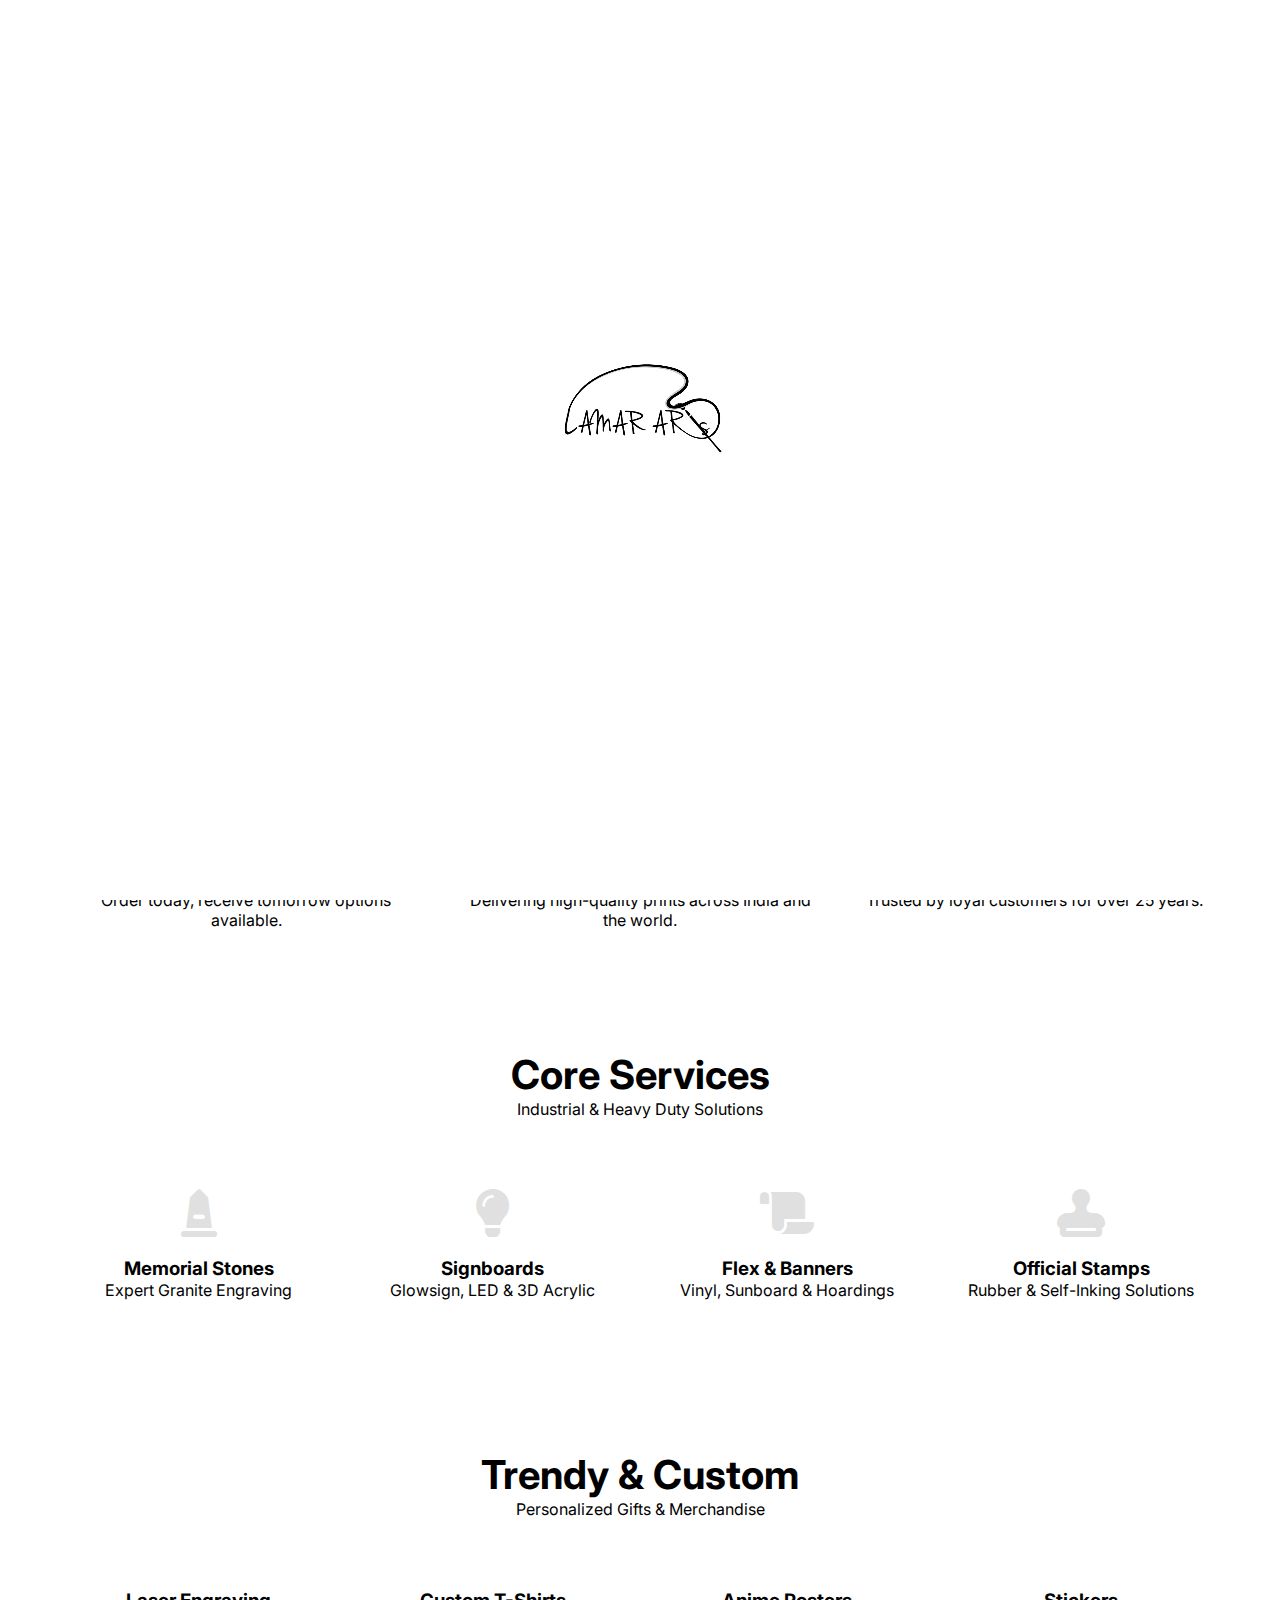
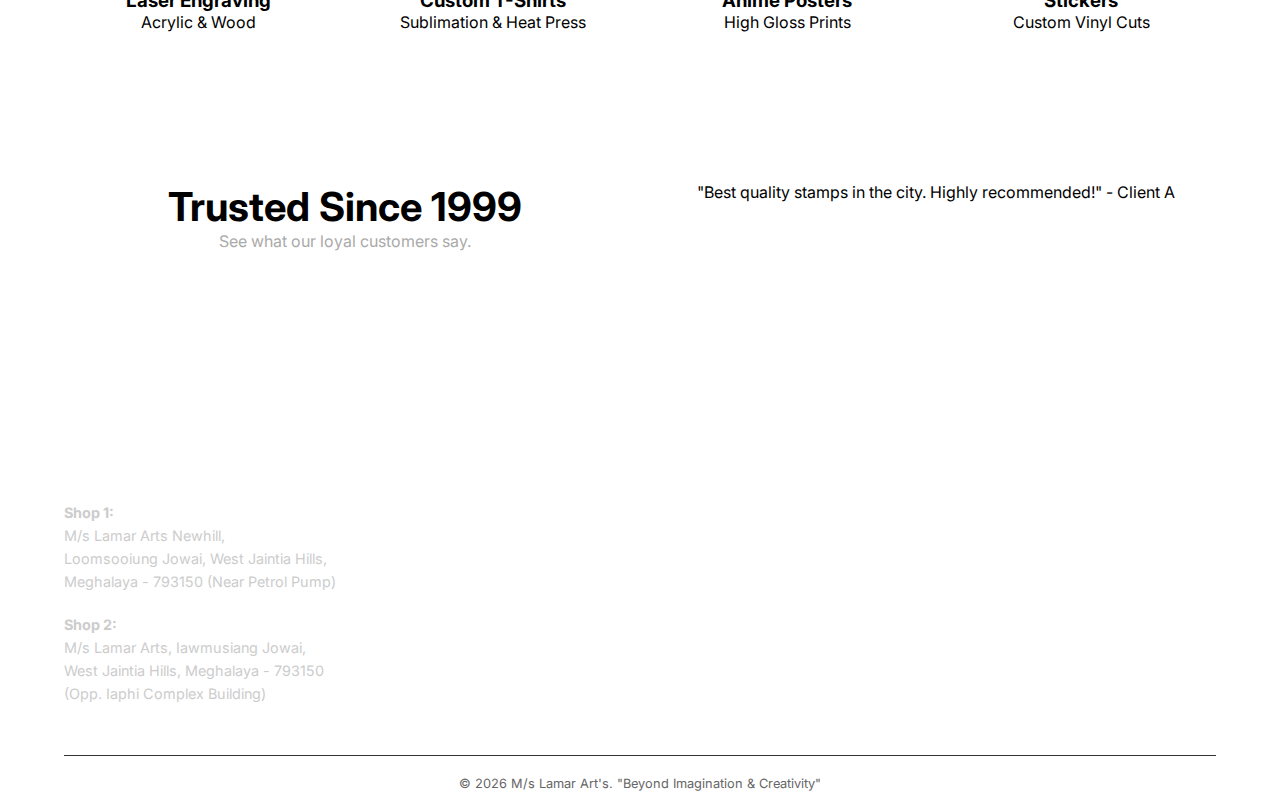
<file: index.html>
<!DOCTYPE html>
<html lang="en">
<head>
    <meta charset="UTF-8">
    <meta name="viewport" content="width=device-width, initial-scale=1.0">
    <title>M/s Lamar Art's | Premium Printing Jowai</title>
    <link rel="stylesheet" href="style.css">
    <link rel="stylesheet" href="https://cdnjs.cloudflare.com/ajax/libs/font-awesome/6.0.0/css/all.min.css">
</head>
<body>

    <div id="preloader">
        <video id="intro-video" muted playsinline>
            <source src="intro-anim.mp4" type="video/mp4">
        </video>
        <button id="skip-btn" onclick="closePreloader()">Skip to Site <i class="fas fa-arrow-right"></i></button>
    </div>

    <div class="top-bar">
        <div class="contact-mini">
            <span><i class="fab fa-whatsapp"></i> 9862330569</span>
            <span><i class="fas fa-envelope"></i> lamararts123@gmail.com</span>
        </div>
        <div class="social-mini">
            <a href="https://www.instagram.com/__lamararts__" target="_blank"><i class="fab fa-instagram"></i> Follow us</a>
        </div>
    </div>

    <header>
        <div class="nav-container">
            <a href="index.html" class="logo-link">
                <img src="logo.png" alt="Lamar Arts Logo" class="logo-icon">
                <span class="logo-text">M/s Lamar Art's</span>
            </a>
            
            <div class="menu-toggle" onclick="toggleMenu()">
                <i class="fas fa-bars"></i>
            </div>

            <ul class="nav-links">
                <li><a href="index.html" class="active">Home</a></li>
                <li><a href="products.html">Products</a></li>
                <li><a href="history.html">Our History</a></li>
                <li><a href="contact.html">Contact</a></li>
            </ul>

            <a href="https://wa.me/919862330569" class="cta-button">Get a Quote</a>
        </div>
    </header>

    <section class="hero">
        <div class="hero-text">
            <a href="history.html" class="since-badge">Est. 1999 by Ohiwan Lamar</a>
            <h1>Beyond Imagination <br>& Creativity.</h1>
            <p>From traditional granite engraving to modern digital printing. We bring a legacy of craftsmanship to West Jaintia Hills.</p>
            <div class="hero-buttons">
                <a href="products.html" class="cta-button" style="background:var(--dark);">Explore Catalog</a>
                <a href="history.html" style="margin-left: 20px; font-weight:600; text-decoration:underline; color: var(--primary);">Read Our Story</a>
            </div>
        </div>
        
        <div class="hero-image-container">
            <div class="slideshow">
                <img src="slide1.jpg" class="slide active" alt="M/s Lamar Arts Shop">
                <img src="slide2.jpg" class="slide" alt="Artistic Work">
                <img src="slide3.jpg" class="slide" alt="Modern Printing">
            </div>
        </div>
    </section>

    <section class="features">
        <div class="feature-box">
            <i class="fas fa-shipping-fast" style="color:var(--cyan)"></i>
            <h3>Next Day Delivery</h3>
            <p>Order today, receive tomorrow options available.</p>
        </div>
        <div class="feature-box">
            <i class="fas fa-globe-asia" style="color:var(--magenta)"></i>
            <h3>Global Shipping</h3>
            <p>Delivering high-quality prints across India and the world.</p>
        </div>
        <div class="feature-box">
            <i class="fas fa-star" style="color:var(--yellow)"></i>
            <h3>Premium Quality</h3>
            <p>Trusted by loyal customers for over 25 years.</p>
        </div>
    </section>

    <section class="product-section">
        <div class="section-title">
            <h2>Core Services</h2>
            <p>Industrial & Heavy Duty Solutions</p>
        </div>
        <div class="product-grid">
            <div class="card">
                <i class="fas fa-monument icon-bg"></i>
                <h3>Memorial Stones</h3>
                <p>Expert Granite Engraving</p>
            </div>
            <div class="card">
                <i class="fas fa-lightbulb icon-bg"></i>
                <h3>Signboards</h3>
                <p>Glowsign, LED & 3D Acrylic</p>
            </div>
            <div class="card">
                <i class="fas fa-scroll icon-bg"></i>
                <h3>Flex & Banners</h3>
                <p>Vinyl, Sunboard & Hoardings</p>
            </div>
            <div class="card">
                <i class="fas fa-stamp icon-bg"></i>
                <h3>Official Stamps</h3>
                <p>Rubber & Self-Inking Solutions</p>
            </div>
        </div>
    </section>

    <section class="product-section bg-light">
        <div class="section-title">
            <h2>Trendy & Custom</h2>
            <p>Personalized Gifts & Merchandise</p>
        </div>
        <div class="product-grid">
            <div class="card"><h3>Laser Engraving</h3><p>Acrylic & Wood</p></div>
            <div class="card"><h3>Custom T-Shirts</h3><p>Sublimation & Heat Press</p></div>
            <div class="card"><h3>Anime Posters</h3><p>High Gloss Prints</p></div>
            <div class="card"><h3>Stickers</h3><p>Custom Vinyl Cuts</p></div>
        </div>
    </section>

    <section class="features" style="background:var(--dark); color:var(--white);">
        <div class="section-title">
            <h2 style="color:var(--white)">Trusted Since 1999</h2>
            <p style="color:#aaa">See what our loyal customers say.</p>
        </div>
        <p>"Best quality stamps in the city. Highly recommended!" - Client A</p>
    </section>

    <footer>
        <div class="footer-container">
            <div class="footer-col">
                <h4><i class="fas fa-map-marker-alt"></i> Visit Us</h4>
                <div class="address-box">
                    <strong>Shop 1:</strong><br>
                    M/s Lamar Arts Newhill,<br>
                    Loomsooiung Jowai, West Jaintia Hills,<br>
                    Meghalaya - 793150 (Near Petrol Pump)
                </div>
                <br>
                <div class="address-box">
                    <strong>Shop 2:</strong><br>
                    M/s Lamar Arts, Iawmusiang Jowai,<br>
                    West Jaintia Hills, Meghalaya - 793150<br>
                    (Opp. Iaphi Complex Building)
                </div>
            </div>

            <div class="footer-col">
                <h4>Contact</h4>
                <p><i class="fab fa-whatsapp"></i> 9862330569</p>
                <p><i class="fas fa-envelope"></i> lamararts123@gmail.com</p>
                <p><a href="https://www.instagram.com/__lamararts__" style="color:var(--magenta)"><i class="fab fa-instagram"></i> @__lamararts__</a></p>
            </div>

            <div class="footer-col map-col">
                <iframe src="https://www.google.com/maps/embed?pb=!1m18!1m12!1m3!1d3600.347589620023!2d92.21319031501435!3d25.42668598378997!2m3!1f0!2f0!3f0!3m2!1i1024!2i768!4f13.1!3m3!1m2!1s0x3751a4b655555555%3A0x1234567890abcdef!2sJowai!5e0!3m2!1sen!2sin!4v1612345678901" width="100%" height="200" style="border:0;" allowfullscreen="" loading="lazy"></iframe>
            </div>
        </div>
        <div class="copyright">
            © 2026 M/s Lamar Art's. "Beyond Imagination & Creativity"
        </div>
    </footer>

    <script src="script.js"></script>
</body>
</html>
</file>
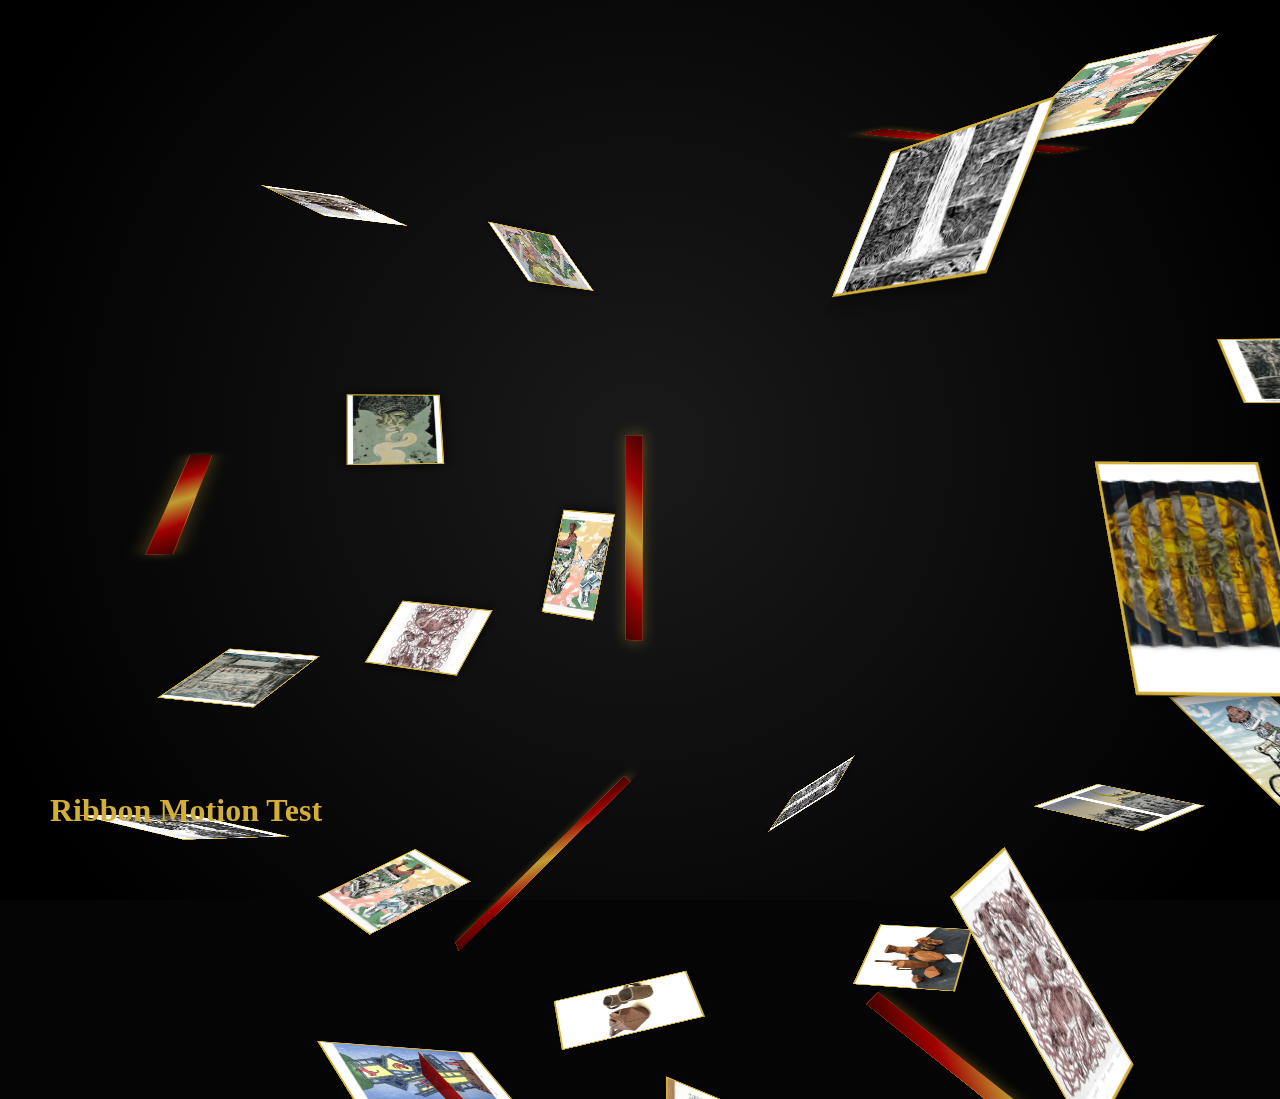
<file: contact.html>
<!DOCTYPE html>
<html lang="en">
<head>
    <meta charset="UTF-8">
    <meta name="viewport" content="width=device-width, initial-scale=1.0">
    <title>Ribbon Animation Test</title>
    <link rel="stylesheet" href="gallery.css"> 
    
    <style>
        /* --- 1. DARK BACKGROUND & BASIC SETUP --- */
        body { margin: 0; background: #050505; overflow: hidden; height: 100vh; }
        
        #sphere-hero {
            position: relative; width: 100%; height: 100%;
            display: flex; align-items: center; justify-content: center;
            perspective: 1200px;
            background: radial-gradient(circle at center, #1a1a1a 0%, #000 90%);
        }
        .sphere-container { position: relative; transform-style: preserve-3d; }

        /* --- 2. YOUR EXISTING GALLERY ITEMS (Artworks) --- */
        .gallery-item {
            position: absolute; top: 0; left: 0;
            transform-style: preserve-3d; backface-visibility: hidden;
        }
        .gallery-item img {
            width: 100%; height: 100%; object-fit: cover;
            border: 2px solid #D4AF37; /* Fixed Gold Border */
            box-shadow: 0 0 20px rgba(0,0,0,0.9);
        }

        /* --- 3. THE NEW "RIBBON" CLASS (The Magic Part) --- */
        .ribbon-item {
            position: absolute; top: 0; left: 0;
            width: 25px;   /* Thin strip */
            height: 300px; /* Long and elegant */
            
            /* THE RED & GOLD SHINE GRADIENT */
            background: linear-gradient(135deg, 
                #4a0000 0%,   /* Deep Red */
                #b30000 25%,  /* Bright Red */
                #D4AF37 50%,  /* Gold Shine */
                #b30000 75%,  /* Bright Red */
                #4a0000 100%  /* Deep Red */
            );
            
            /* Make it look like fabric/metal */
            box-shadow: 0 0 20px rgba(212, 175, 55, 0.4); 
            border: 1px solid rgba(212, 175, 55, 0.3);
            opacity: 0.9;
            backface-visibility: visible; /* Visible from both sides */
            
            /* ANIMATION: Gentle Twisting */
            animation: ribbonFloat 6s infinite ease-in-out alternate;
        }

        /* The animation that makes it "wave" */
        @keyframes ribbonFloat {
            0% { transform: translateY(0) rotateX(0deg); filter: brightness(1); }
            100% { transform: translateY(-20px) rotateX(15deg); filter: brightness(1.3); }
        }
    </style>
</head>
<body>

    <div id="sphere-hero">
        <div class="sphere-container" id="sphere">
            </div>
        
        <h1 style="position:absolute; bottom:50px; left:50px; color:#D4AF37; font-family:serif; font-size:2rem; pointer-events:none;">
            Ribbon Motion Test
        </h1>
    </div>

    <script src="https://cdnjs.cloudflare.com/ajax/libs/gsap/3.12.2/gsap.min.js"></script>
    
    <script>
        const sphereContainer = document.getElementById('sphere');
        const totalItems = 45; // 40 Art + 5 Ribbons
        const radius = 550; // Slightly wider for drama

        // We will create a loop.
        // EVERY 8th item will be a RIBBON. The rest are IMAGES.
        
        for (let i = 0; i < totalItems; i++) {
            const div = document.createElement('div');
            
            // --- THE LOGIC: Is this a Ribbon or Art? ---
            // If the number is divisible by 8 (0, 8, 16...), make a Ribbon!
            if (i % 8 === 0) {
                
                div.className = 'ribbon-item';
                // No image inside, just the colored div
                
            } else {
                
                // STANDARD ART ITEM
                div.className = 'gallery-item';
                // Random Size (as per your Pinterest style)
                const r = Math.random();
                if(r < 0.4) { div.style.width='100px'; div.style.height='150px'; }
                else if(r < 0.7) { div.style.width='150px'; div.style.height='100px'; }
                else { div.style.width='120px'; div.style.height='120px'; }
                
                const img = document.createElement('img');
                // Using a placeholder image so you can see it working immediately
                // In your real file, this will be: `images/untitled${i}.webp`
                img.src = `images/untitled${(i % 17) + 1}.webp`; 
                
                // Fallback if image missing (grey box)
                img.onerror = function(){ this.style.backgroundColor = '#222'; };
                
                div.appendChild(img);
            }

            // --- MATH FOR SPHERE SHAPE ---
            const phi = Math.acos(-1 + (2 * i) / totalItems);
            const theta = Math.sqrt(totalItems * Math.PI) * phi;
            
            const x = radius * Math.cos(theta) * Math.sin(phi);
            const y = radius * Math.sin(theta) * Math.sin(phi);
            const z = radius * Math.cos(phi);

            // Apply 3D position
            // Note: We add `preserve-3d` to keep ribbons flat in space
            div.style.transform = `translate3d(${x}px, ${y}px, ${z}px) rotateY(${theta}rad) rotateX(${phi}rad)`;
            
            sphereContainer.appendChild(div);
        }

        // --- ANIMATION: Rotate the Sphere ---
        let rotX = 0, rotY = 0, isDragging = false, startX, startY;
        const hero = document.getElementById('sphere-hero');

        hero.addEventListener('mousedown', (e) => { isDragging=true; startX=e.clientX; startY=e.clientY; });
        window.addEventListener('mouseup', () => { isDragging=false; });
        window.addEventListener('mousemove', (e) => {
            if(!isDragging) return;
            const dx = e.clientX - startX; const dy = e.clientY - startY;
            rotY += dx * 0.15; rotX -= dy * 0.15;
            gsap.to(sphereContainer, { rotationY: rotY, rotationX: rotX, duration: 0.8 });
            startX = e.clientX; startY = e.clientY;
        });

        // Auto-Spin
        gsap.to(sphereContainer, { rotationY: "+=360", rotationX: "-=360", duration: 120, repeat: -1, ease: "none" });

    </script>
</body>
</html>
</file>
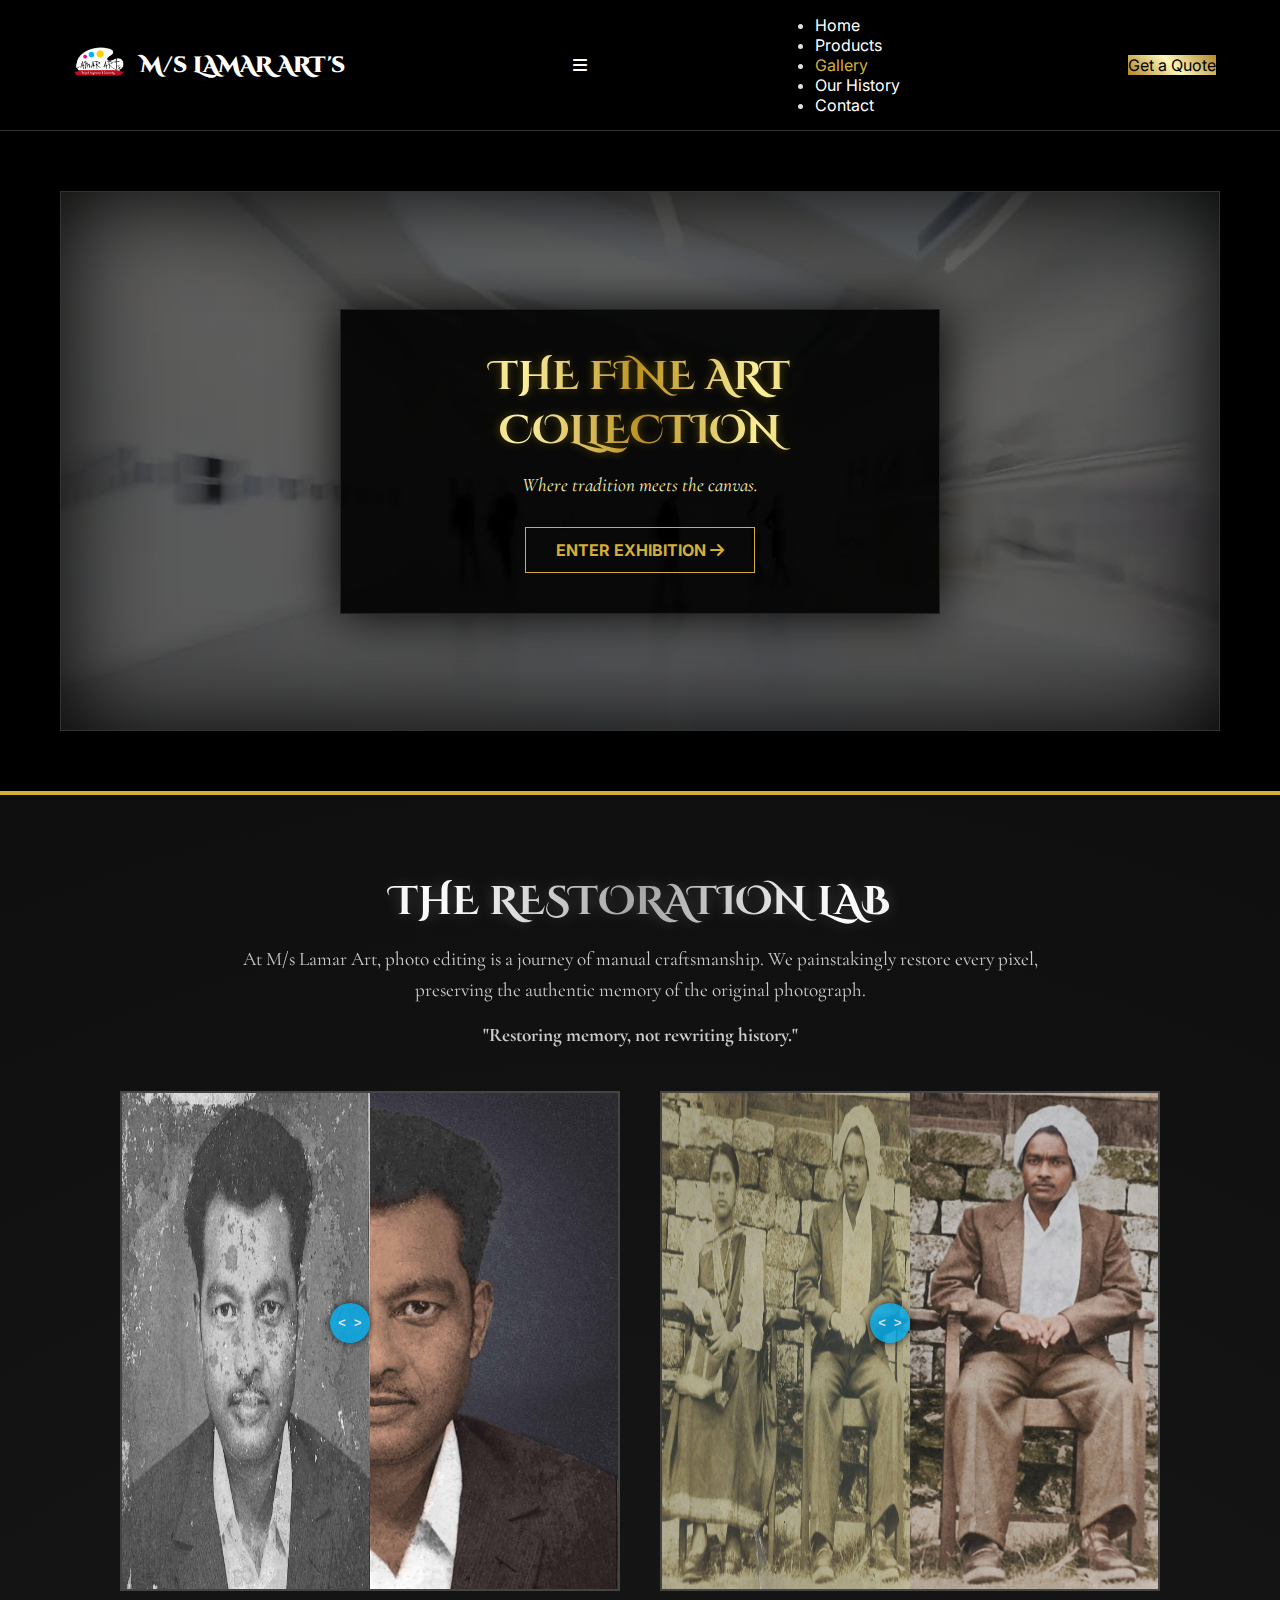
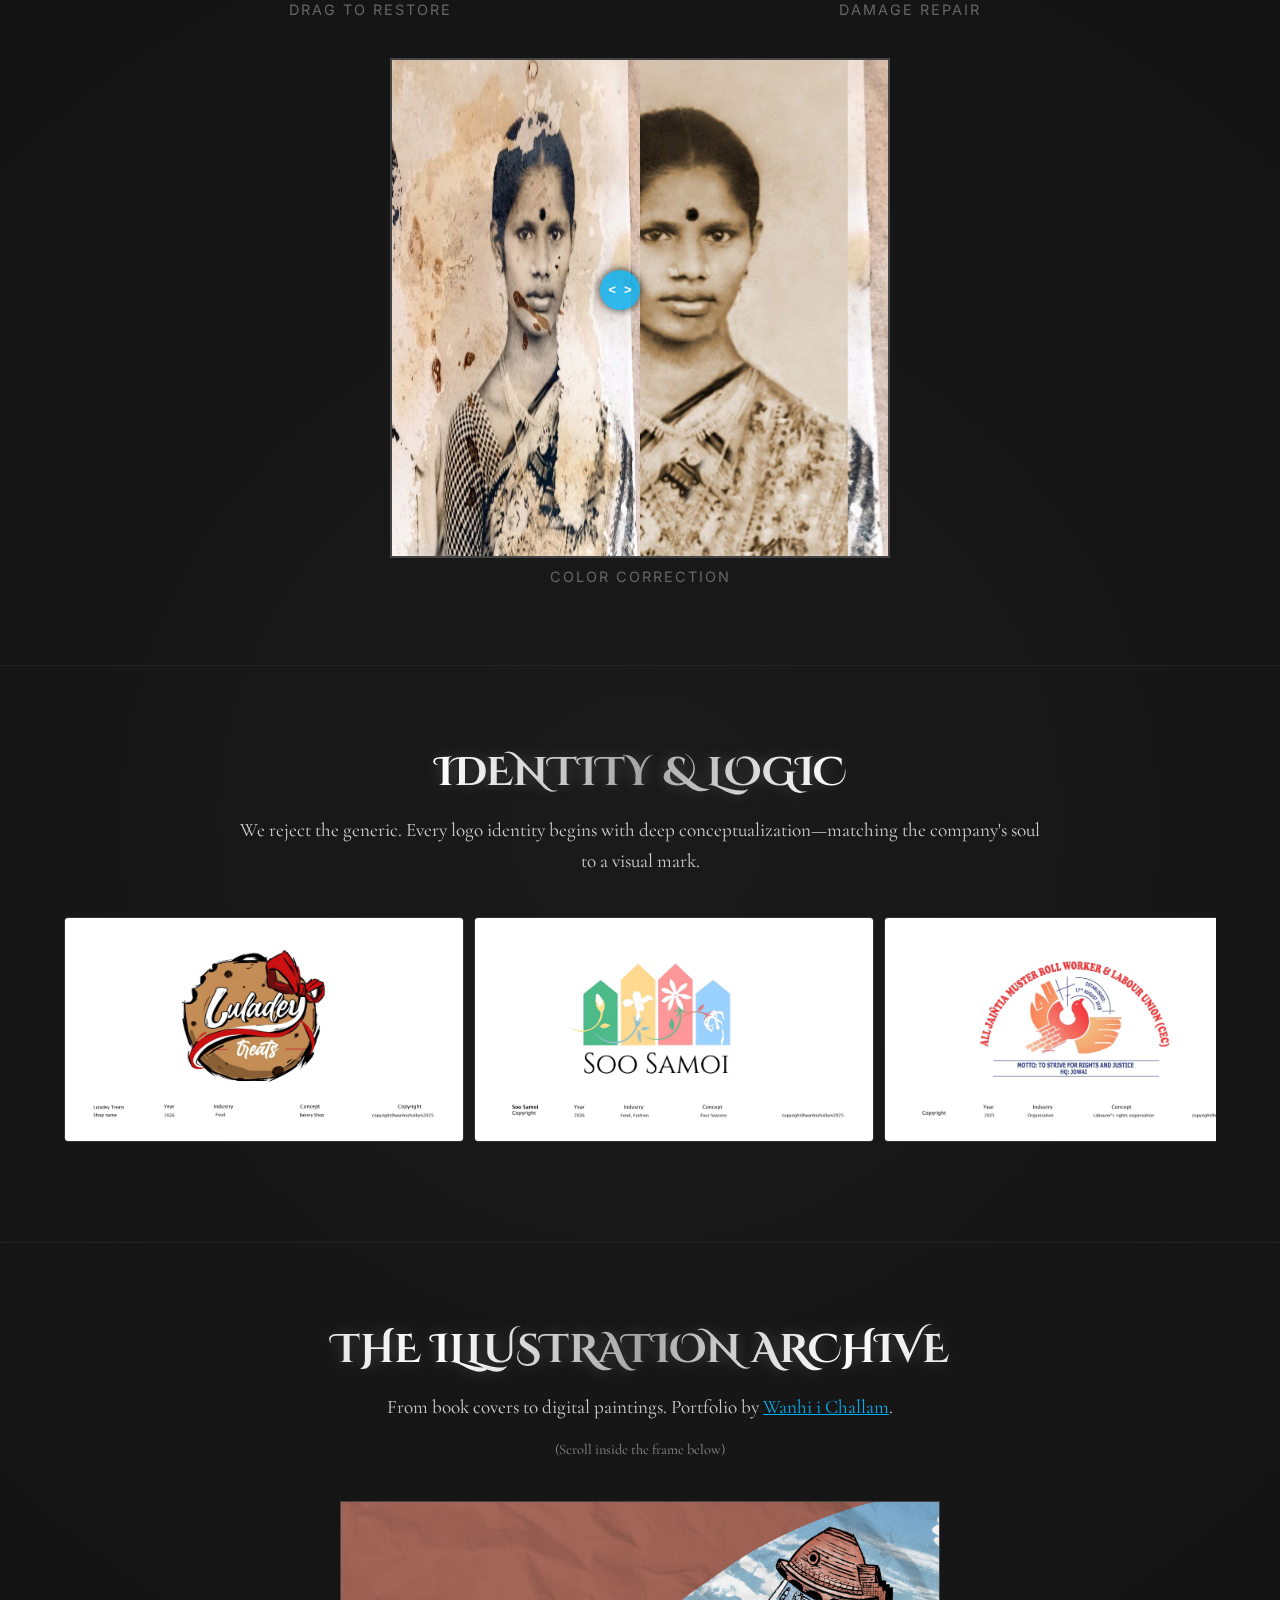
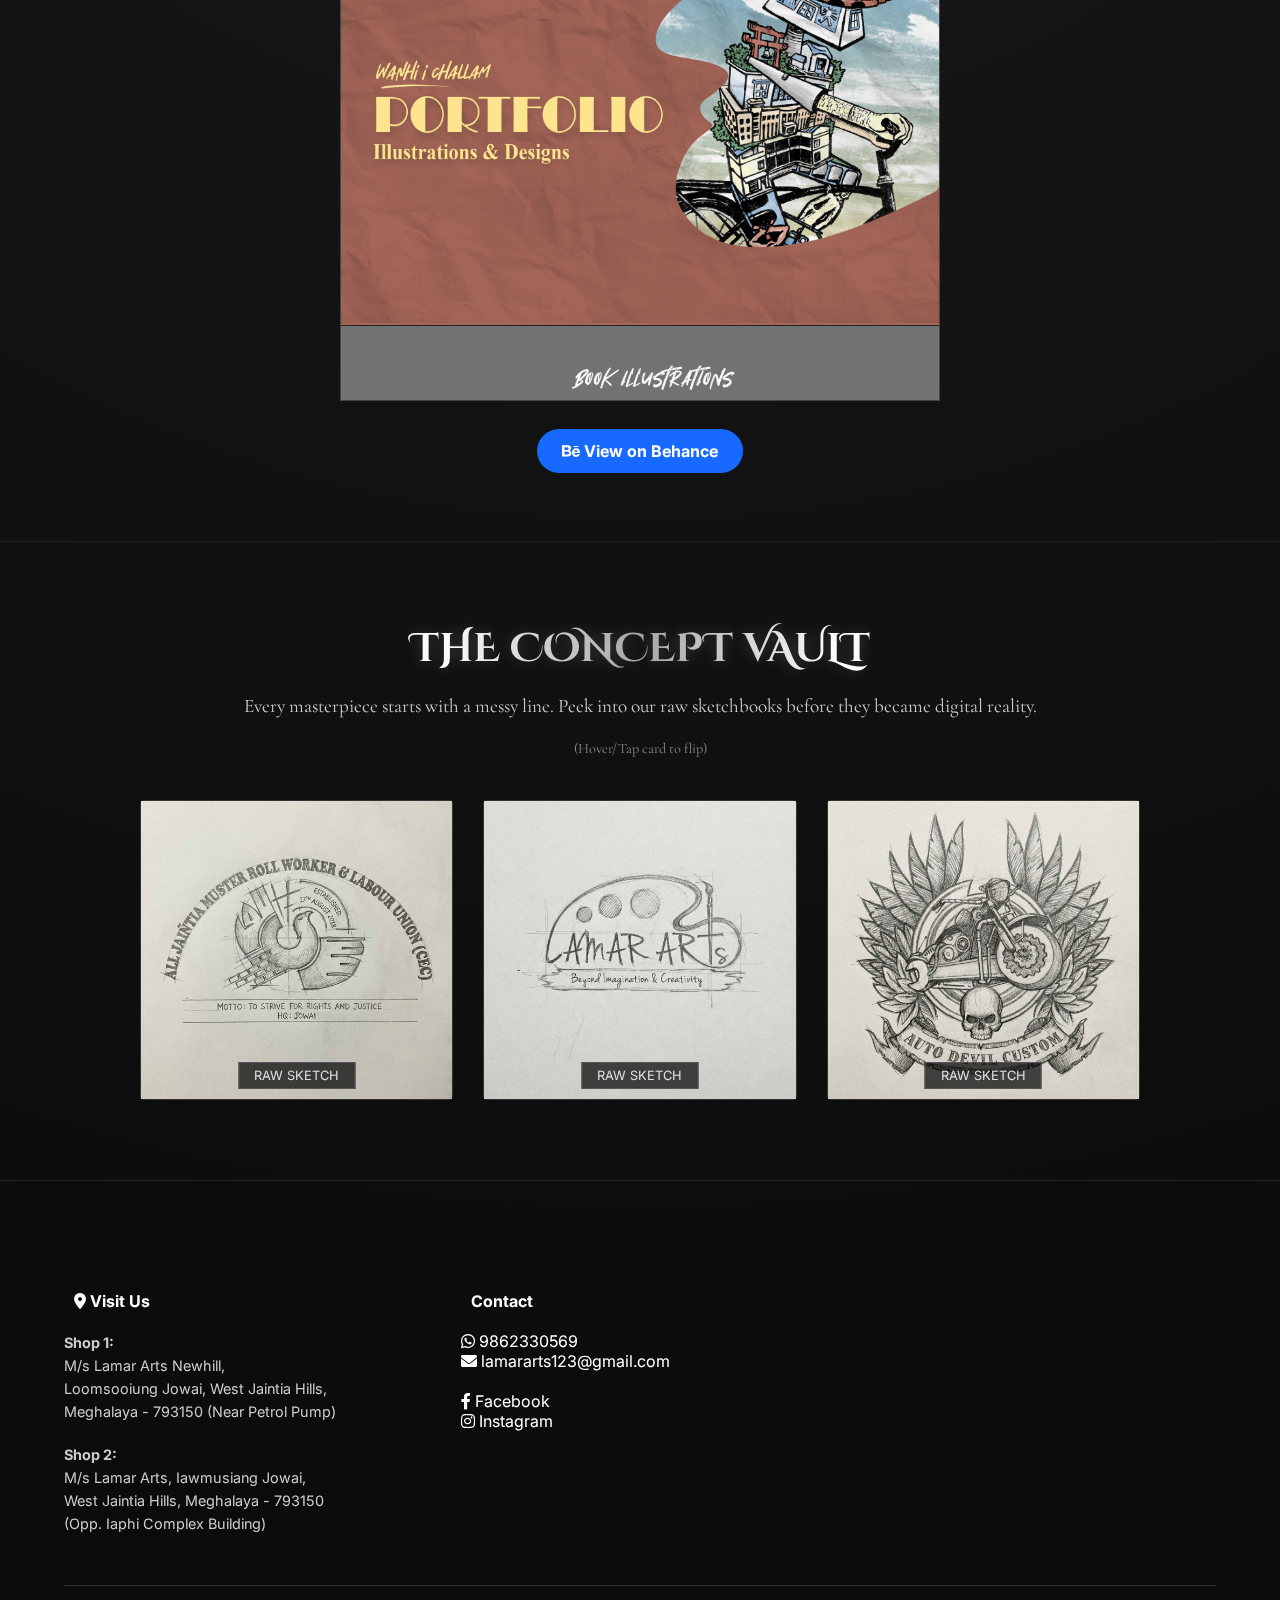
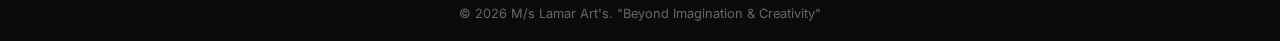
<file: gallery.html>
<!DOCTYPE html>
<html lang="en">
<head>
    <meta charset="UTF-8">
    <meta name="viewport" content="width=device-width, initial-scale=1.0">
    <title>Gallery & Studio | M/s LAMAR ART's</title>
    
    <link rel="stylesheet" href="style.css"> <link rel="stylesheet" href="gallery.css"> <link rel="preconnect" href="https://fonts.googleapis.com">
    <link rel="preconnect" href="https://fonts.gstatic.com" crossorigin>
    <link href="https://fonts.googleapis.com/css2?family=Cinzel+Decorative:wght@400;700;900&family=Cormorant+Garamond:ital,wght@0,400;0,600;1,400&family=Inter:wght@300;400;600&display=swap" rel="stylesheet">
    <link rel="stylesheet" href="https://cdnjs.cloudflare.com/ajax/libs/font-awesome/6.0.0/css/all.min.css">
</head>
<body class="dark-mode">

    <header class="dark-header">
        <div class="nav-container">
            <a href="index.html" class="logo-link">
                <img src="logo.png" alt="Lamar Arts Logo" class="logo-icon">
                <span class="logo-text">M/s LAMAR ART's</span>
            </a>
            
            <div class="menu-toggle" onclick="toggleMenu()">
                <i class="fas fa-bars"></i>
            </div>

            <ul class="nav-links">
                <li><a href="index.html">Home</a></li>
                <li><a href="products.html">Products</a></li>
                <li><a href="gallery.html" class="active">Gallery</a></li>
                <li><a href="history.html">Our History</a></li>
                <li><a href="contact.html">Contact</a></li>
            </ul>

            <a href="https://wa.me/919862330569" class="cta-button gold-cta">Get a Quote</a>
        </div>
    </header>

    <section class="fine-art-hero">
        <div class="fine-art-frame">
            <div class="hero-overlay">
                <h1 class="shiny-gold">The Fine Art Collection</h1>
                <p class="shiny-sub">Where tradition meets the canvas.</p>
                <a href="finearts.html" class="gold-btn">Enter Exhibition <i class="fas fa-arrow-right"></i></a>
            </div>
        </div>
    </section>

    <section class="studio-section restoration-lab">
        <div class="story-container">
            <h2 class="shiny-silver">The Restoration Lab</h2>
            <div class="curator-text">
                <p>At M/s Lamar Art, photo editing is a journey of manual craftsmanship. We painstakingly restore every pixel, preserving the authentic memory of the original photograph.</p>
                <p><strong>"Restoring memory, not rewriting history."</strong></p>
            </div>
        </div>

        <div class="slider-wrapper">
            <div class="comparison-card">
                <div class="img-comp-container">
                    <div class="img-comp-img"><img src="images/restore1_new.jpg" alt="Restored"></div>
                    <div class="img-comp-img img-comp-overlay"><img src="images/restore1_old.jpg" alt="Old"></div>
                </div>
                <p class="caption">Drag to Restore</p>
            </div>
            
            <div class="comparison-card">
                <div class="img-comp-container">
                    <div class="img-comp-img"><img src="images/restore2_new.jpg" alt="Restored"></div>
                    <div class="img-comp-img img-comp-overlay"><img src="images/restore2_old.jpg" alt="Old"></div>
                </div>
                <p class="caption">Damage Repair</p>
            </div>

            <div class="comparison-card">
                <div class="img-comp-container">
                    <div class="img-comp-img"><img src="images/restore3_new.jpg" alt="Restored"></div>
                    <div class="img-comp-img img-comp-overlay"><img src="images/restore3_old.jpg" alt="Old"></div>
                </div>
                <p class="caption">Color Correction</p>
            </div>
        </div>
    </section>

    <section class="studio-section logo-studio">
        <div class="story-container">
            <h2 class="shiny-silver">Identity & Logic</h2>
            <div class="curator-text">
                <p>We reject the generic. Every logo identity begins with deep conceptualization—matching the company's soul to a visual mark.</p>
            </div>
        </div>

        <div class="logo-scroller">
            <div class="logo-card"><img src="images/logo1.jpg" alt="Logo 1"></div>
            <div class="logo-card"><img src="images/logo2.jpg" alt="Logo 2"></div>
            <div class="logo-card"><img src="images/logo3.jpg" alt="Logo 3"></div>
            <div class="logo-card"><img src="images/logo4.jpg" alt="Logo 4"></div>
            <div class="logo-card"><img src="images/logo5.jpg" alt="Logo 5"></div>
        </div>
    </section>

    <section class="studio-section illustration-studio">
        <div class="story-container">
            <h2 class="shiny-silver">The Illustration Archive</h2>
            <div class="curator-text">
                <p>From book covers to digital paintings. Portfolio by <a href="https://www.behance.net/gallery/241182321/Illustrations-Portfolio" target="_blank" class="author-link">Wanhi i Challam</a>.</p>
                <p style="font-size: 0.9rem; color: #888;">(Scroll inside the frame below)</p>
            </div>
        </div>

        <div class="vertical-scroll-box">
            <div class="scroll-content">
                <img src="images/ill1.jpg" alt="Illustration 1">
                <img src="images/ill2.jpg" alt="Illustration 2">
                <img src="images/ill3.jpg" alt="Illustration 3">
            </div>
        </div>

        <div class="behance-cta">
            <a href="https://www.behance.net/gallery/241182321/Illustrations-Portfolio" target="_blank" class="be-btn">
                <i class="fab fa-behance"></i> View on Behance
            </a>
        </div>
    </section>

    <section class="studio-section concept-vault">
        <div class="story-container">
            <h2 class="shiny-silver">The Concept Vault</h2>
            <div class="curator-text">
                <p>Every masterpiece starts with a messy line. Peek into our raw sketchbooks before they became digital reality.</p>
                <p style="font-size:0.9rem; color:#888;">(Hover/Tap card to flip)</p>
            </div>
        </div>

        <div class="vault-grid">
            <div class="vault-item">
                <div class="vault-inner">
                    <div class="vault-front"><img src="images/sketch1.jpg" alt="Raw Sketch"><span class="vault-label">Raw Sketch</span></div>
                    <div class="vault-back"><img src="images/sketch1_final.jpg" alt="Final Design"><span class="vault-label">Final Render</span></div>
                </div>
            </div>
            <div class="vault-item">
                <div class="vault-inner">
                    <div class="vault-front"><img src="images/sketch2.jpg" alt="Raw Sketch"><span class="vault-label">Raw Sketch</span></div>
                    <div class="vault-back"><img src="images/sketch2_final.jpg" alt="Final Design"><span class="vault-label">Final Render</span></div>
                </div>
            </div>
            <div class="vault-item">
                <div class="vault-inner">
                    <div class="vault-front"><img src="images/sketch3.jpg" alt="Raw Sketch"><span class="vault-label">Raw Sketch</span></div>
                    <div class="vault-back"><img src="images/sketch3_final.jpg" alt="Final Design"><span class="vault-label">Final Render</span></div>
                </div>
            </div>
        </div>
    </section>

    <footer>
        <div class="footer-container">
            <div class="footer-col">
                <h4><i class="fas fa-map-marker-alt"></i> Visit Us</h4>
                <div class="address-box">
                    <strong>Shop 1:</strong><br>
                    M/s Lamar Arts Newhill,<br>
                    Loomsooiung Jowai, West Jaintia Hills,<br>
                    Meghalaya - 793150 (Near Petrol Pump)
                </div>
                <br>
                <div class="address-box">
                    <strong>Shop 2:</strong><br>
                    M/s Lamar Arts, Iawmusiang Jowai,<br>
                    West Jaintia Hills, Meghalaya - 793150<br>
                    (Opp. Iaphi Complex Building)
                </div>
            </div>

            <div class="footer-col">
                <h4>Contact</h4>
                <p><i class="fab fa-whatsapp"></i> 9862330569</p>
                <p><i class="fas fa-envelope"></i> lamararts123@gmail.com</p>
                <br>
                <p><a href="https://www.facebook.com/profile.php?id=61570825532138" target="_blank" style="color:white"><i class="fab fa-facebook-f"></i> Facebook</a></p>
                <p><a href="https://www.instagram.com/__lamararts__" style="color:var(--magenta)"><i class="fab fa-instagram"></i> Instagram</a></p>
            </div>

            <div class="footer-col map-col">
                <iframe src="https://www.google.com/maps/embed?pb=!1m18!1m12!1m3!1d3600.347589620023!2d92.21319031501435!3d25.42668598378997!2m3!1f0!2f0!3f0!3m2!1i1024!2i768!4f13.1!3m3!1m2!1s0x3751a4b655555555%3A0x1234567890abcdef!2sJowai!5e0!3m2!1sen!2sin!4v1612345678901" width="100%" height="200" style="border:0;" allowfullscreen="" loading="lazy"></iframe>
            </div>
        </div>
        <div class="copyright">
            © 2026 M/s Lamar Art's. "Beyond Imagination & Creativity"
        </div>
    </footer>

    <script src="gallery.js"></script>
    <script src="script.js"></script>
</body>
</html>
</file>
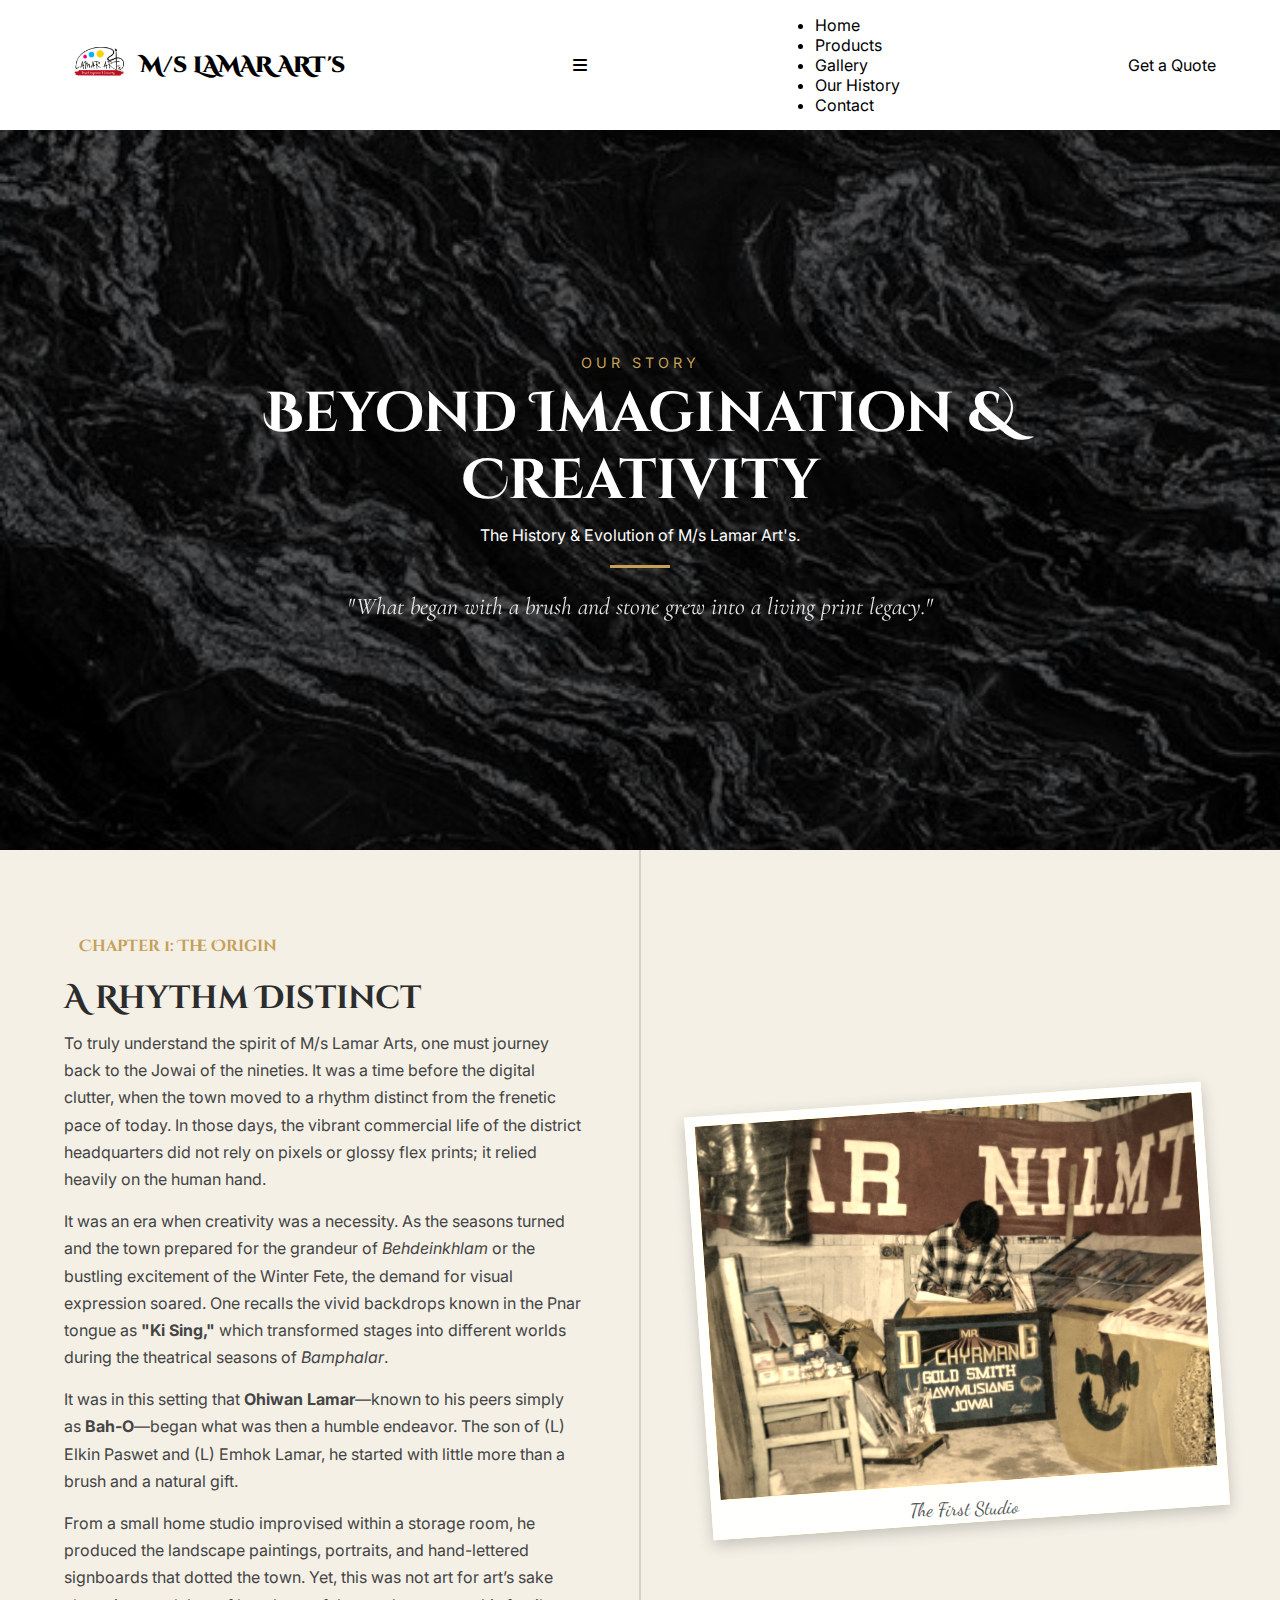
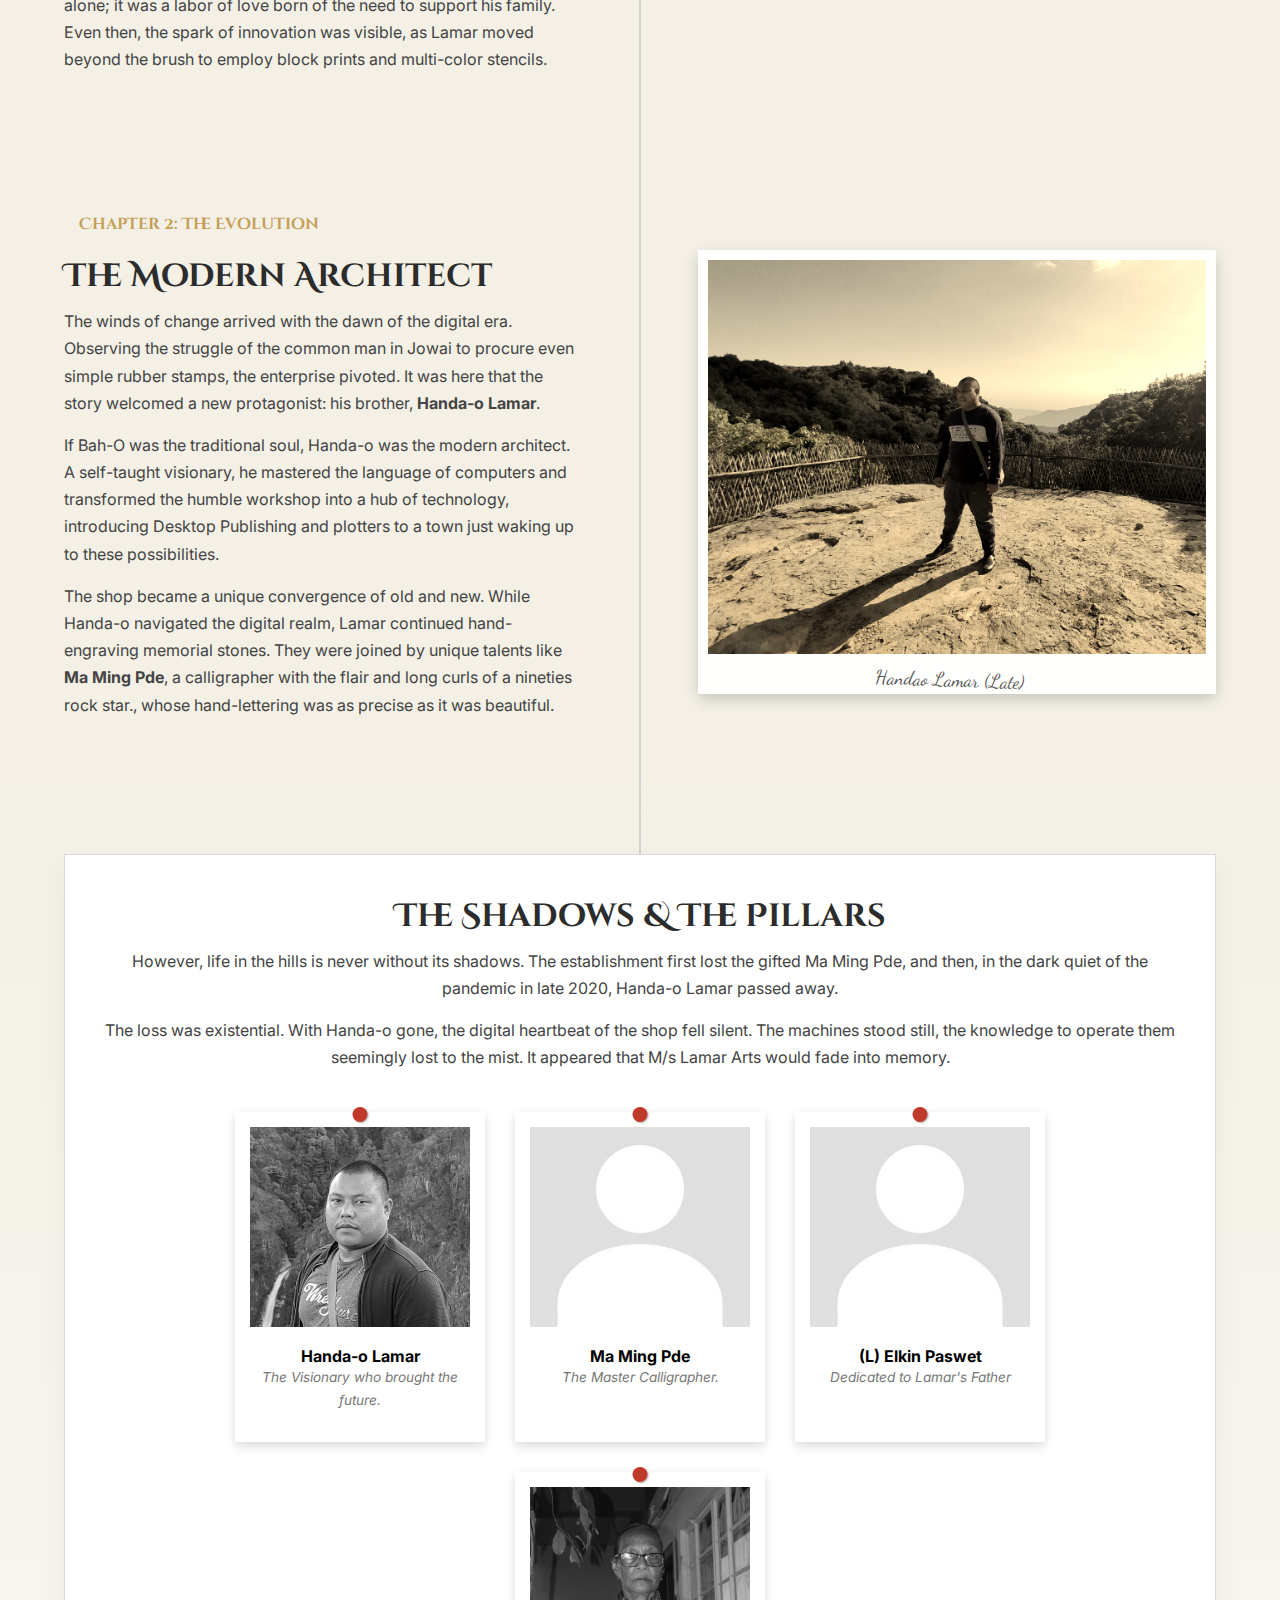
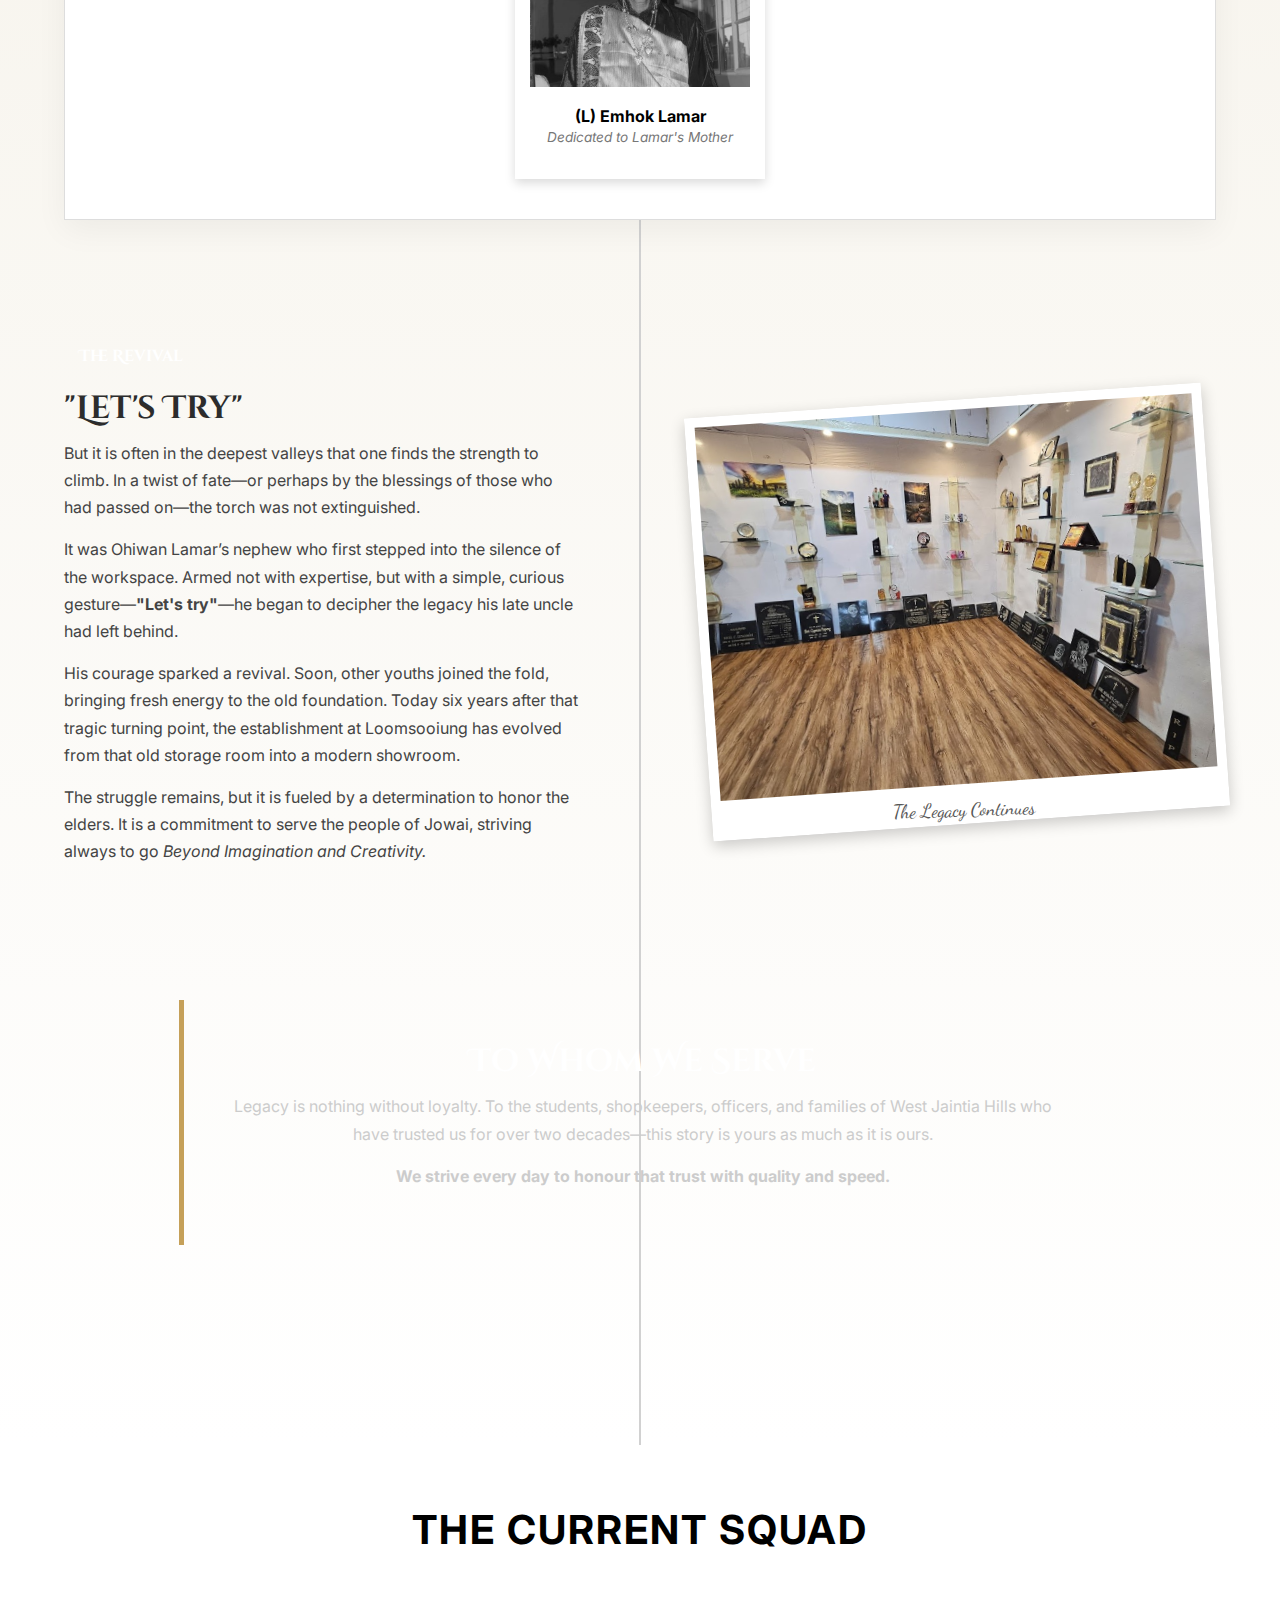
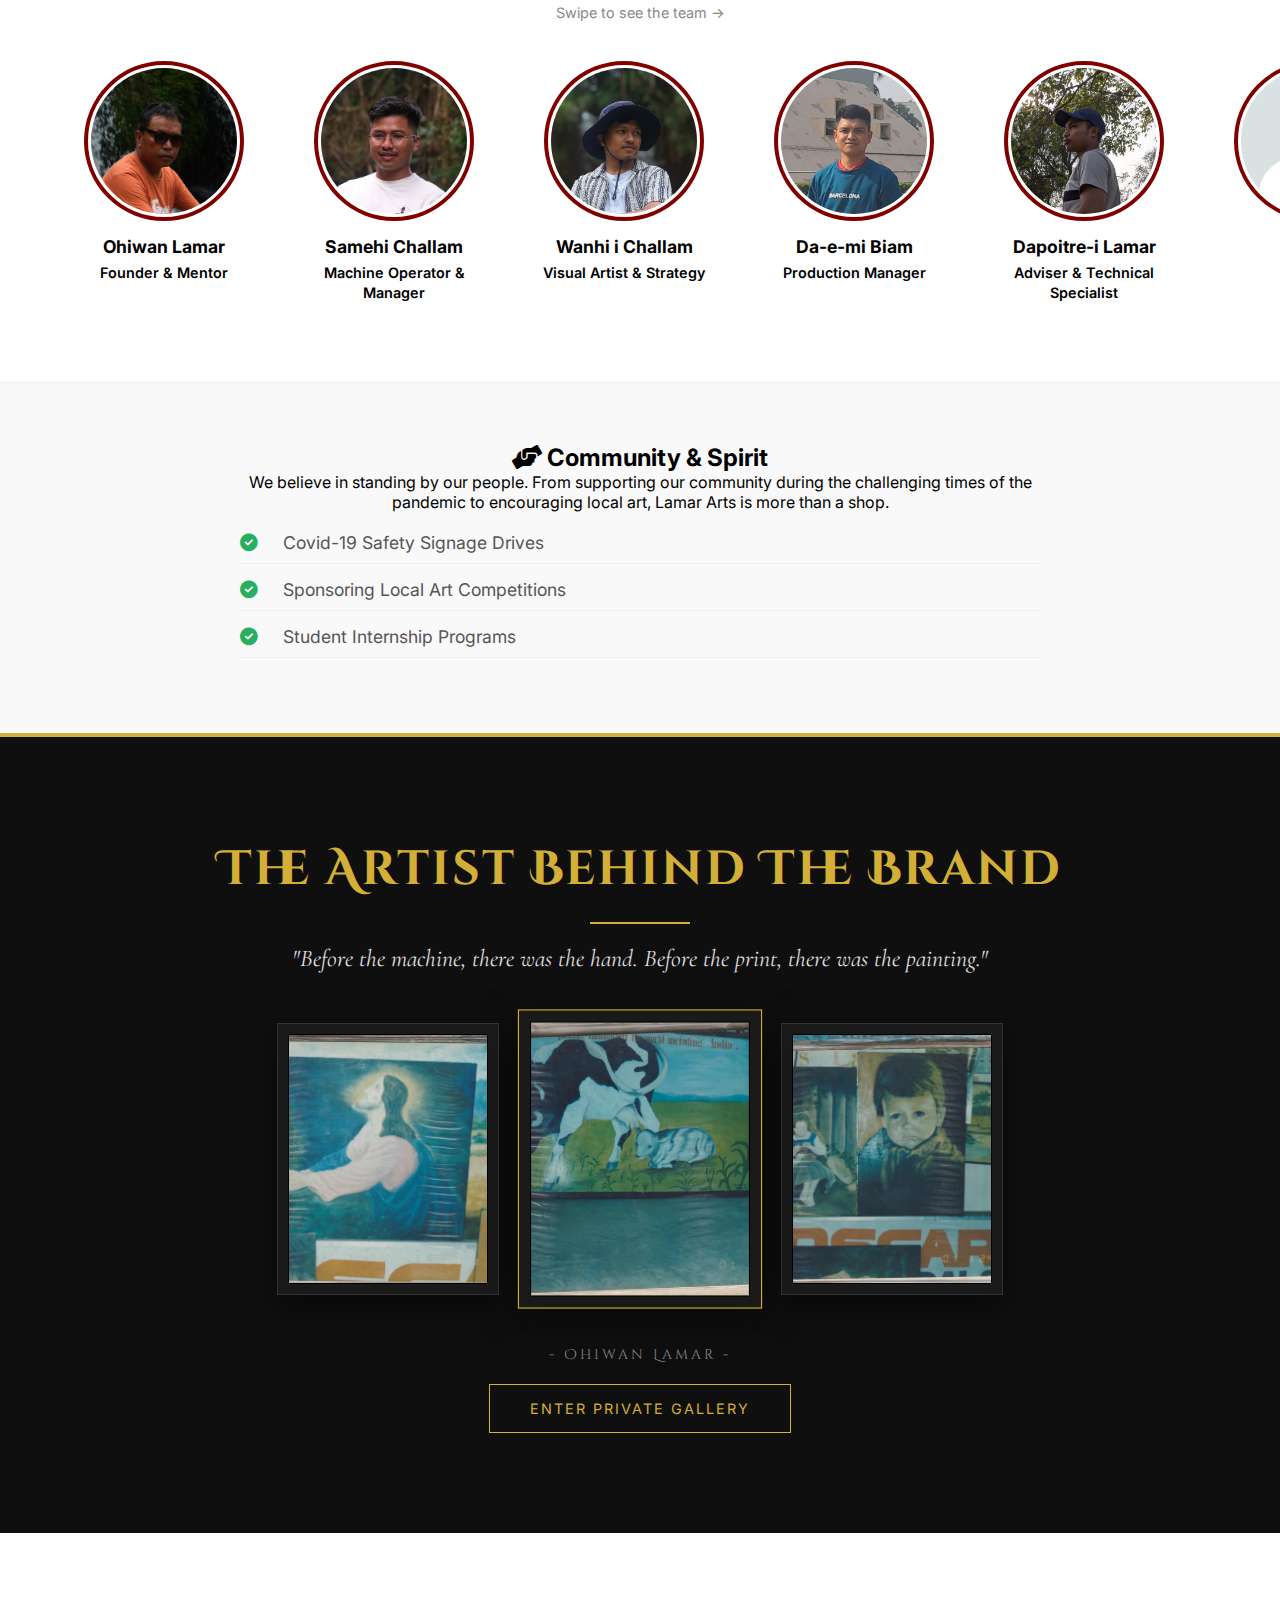
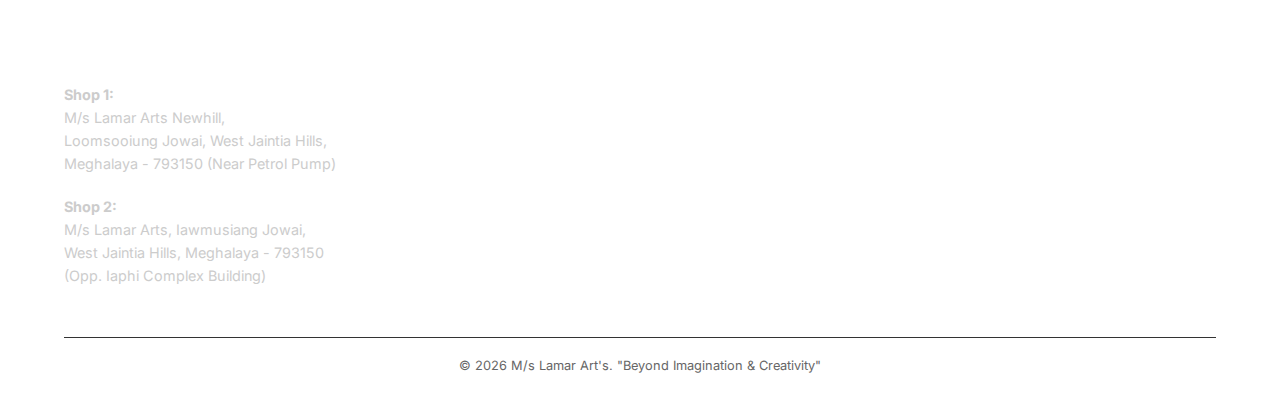
<file: history.html>
<!DOCTYPE html>
<html lang="en">
<head>
    <meta charset="UTF-8">
    <meta name="viewport" content="width=device-width, initial-scale=1.0">
    <title>Our Legacy | M/s LAMAR ART's</title>
    
    <link rel="stylesheet" href="style.css">
    <link rel="stylesheet" href="history.css">

    <link rel="preconnect" href="https://fonts.googleapis.com">
    <link rel="preconnect" href="https://fonts.gstatic.com" crossorigin>
    <link href="https://fonts.googleapis.com/css2?family=Cinzel+Decorative:wght@400;700;900&family=Cormorant+Garamond:ital,wght@0,400;0,600;1,400&family=Inter:wght@300;400;600&display=swap" rel="stylesheet">
    <link rel="stylesheet" href="https://cdnjs.cloudflare.com/ajax/libs/font-awesome/6.0.0/css/all.min.css">
</head>
<body>

    <header>
        <div class="nav-container">
            <a href="index.html" class="logo-link">
                <img src="logo.png" alt="Lamar Arts Logo" class="logo-icon">
                <span class="logo-text">M/s LAMAR ART's</span>
            </a>
            <div class="menu-toggle" onclick="toggleMenu()"><i class="fas fa-bars"></i></div>
            <ul class="nav-links">
                <li><a href="index.html">Home</a></li>
                <li><a href="products.html">Products</a></li>
                <li><a href="gallery.html">Gallery</a></li>
                <li><a href="history.html" class="active">Our History</a></li>
                <li><a href="contact.html">Contact</a></li>
            </ul>
            
          <a href="https://wa.me/919862330569" class="cta-button">Get a Quote</a>
            
        </div>
    </header>

    <section class="history-hero parallax" style="background-image: url('images/granite.webp');">
        <div class="hero-overlay">
            <span class="chapter-tag">Our Story</span>
            <h1>Beyond Imagination & Creativity</h1>
            <p class="hero-sub">The History & Evolution of M/s Lamar Art's.</p>
            <div class="divider-line"></div>
            <blockquote class="intro-quote">
                "What began with a brush and stone grew into a living print legacy."
            </blockquote>
        </div>
    </section>

    <div class="timeline-wrapper" style="overflow: hidden;">
    
        <div class="timeline-line"></div>

        <section class="chapter vintage-chapter" id="origin">
            <div class="content-box left">
                <div class="date-badge">Chapter 1: The Origin</div>
                <h2>A Rhythm Distinct</h2>
                
                <p>To truly understand the spirit of M/s Lamar Arts, one must journey back to the Jowai of the nineties. It was a time before the digital clutter, when the town moved to a rhythm distinct from the frenetic pace of today. In those days, the vibrant commercial life of the district headquarters did not rely on pixels or glossy flex prints; it relied heavily on the human hand.</p>
                
                <p>It was an era when creativity was a necessity. As the seasons turned and the town prepared for the grandeur of <em>Behdeinkhlam</em> or the bustling excitement of the Winter Fete, the demand for visual expression soared. One recalls the vivid backdrops known in the Pnar tongue as <strong>"Ki Sing,"</strong> which transformed stages into different worlds during the theatrical seasons of <em>Bamphalar</em>.</p>
                
                <p>It was in this setting that <strong>Ohiwan Lamar</strong>—known to his peers simply as <strong>Bah-O</strong>—began what was then a humble endeavor. The son of (L) Elkin Paswet and (L) Emhok Lamar, he started with little more than a brush and a natural gift.</p>
                
                <p>From a small home studio improvised within a storage room, he produced the landscape paintings, portraits, and hand-lettered signboards that dotted the town. Yet, this was not art for art’s sake alone; it was a labor of love born of the need to support his family. Even then, the spark of innovation was visible, as Lamar moved beyond the brush to employ block prints and multi-color stencils.</p>
            </div>
            <div class="image-box right tilt-left">
                <img src="slide1.jpg" alt="The Original Shop" class="polaroid-img sepia-filter">
                <span class="img-caption">The First Studio</span>
            </div>
        </section>

        <section class="chapter transition-chapter" id="evolution">
            <div class="image-box left tilt-right">
                <img src="images/handao_lamar.jpg" alt="Handao Lamar" class="polaroid-img sepia-filter">
                <span class="img-caption">Handao Lamar (Late)</span>
            </div>
            <div class="content-box right">
                <div class="date-badge">Chapter 2: The Evolution</div>
                <h2>The Modern Architect</h2>
                
                <p>The winds of change arrived with the dawn of the digital era. Observing the struggle of the common man in Jowai to procure even simple rubber stamps, the enterprise pivoted. It was here that the story welcomed a new protagonist: his brother, <strong>Handa-o Lamar</strong>.</p>
                
                <p>If Bah-O was the traditional soul, Handa-o was the modern architect. A self-taught visionary, he mastered the language of computers and transformed the humble workshop into a hub of technology, introducing Desktop Publishing and plotters to a town just waking up to these possibilities.</p>

                <p>The shop became a unique convergence of old and new. While Handa-o navigated the digital realm, Lamar continued hand-engraving memorial stones. They were joined by unique talents like <strong>Ma Ming Pde</strong>, a calligrapher with the flair and long curls of a nineties rock star., whose hand-lettering was as precise as it was beautiful.</p>
            </div>
        </section>

        <section class="chapter memorial-chapter">
            <div class="full-width-content">
                <h2>The Shadows & The Pillars</h2>
                <div class="story-block">
                    <p>However, life in the hills is never without its shadows. The establishment first lost the gifted Ma Ming Pde, and then, in the dark quiet of the pandemic in late 2020, Handa-o Lamar passed away.</p>
                    <p>The loss was existential. With Handa-o gone, the digital heartbeat of the shop fell silent. The machines stood still, the knowledge to operate them seemingly lost to the mist. It appeared that M/s Lamar Arts would fade into memory.</p>
                </div>
                
                <div class="polaroid-grid">
                    <div class="polaroid-card">
                        <div class="pin"></div>
                        <img src="images/handao_portrait.jpg" alt="Handao Lamar" class="grayscale-img">
                        <div class="p-text">
                            <h4>Handa-o Lamar</h4>
                            <p>The Visionary who brought the future.</p>
                        </div>
                    </div>
                    <div class="polaroid-card">
                        <div class="pin"></div>
                        <img src="images/maming.jpg" alt="Ma Ming Pde" class="grayscale-img"> 
                        <div class="p-text">
                            <h4>Ma Ming Pde</h4>
                            <p>The Master Calligrapher.</p>
                        </div>
                    </div>
                    <div class="polaroid-card">
                        <div class="pin"></div>
                        <img src="images/grandfather.jpg" alt="Elkin Paswet" class="grayscale-img">
                        <div class="p-text">
                            <h4>(L) Elkin Paswet</h4>
                            <p>Dedicated to Lamar's Father</p>
                        </div>
                    </div>
                    <div class="polaroid-card">
                        <div class="pin"></div>
                        <img src="images/grandmother.jpg" alt="Emhok Lamar" class="grayscale-img">
                        <div class="p-text">
                            <h4>(L) Emhok Lamar</h4>
                            <p>Dedicated to Lamar's Mother</p>
                        </div>
                    </div>
                </div>
            </div>
        </section>

        <section class="chapter revival-chapter" id="revival">
            <div class="content-box left">
                <div class="date-badge" style="background:var(--primary); color:white;">The Revival</div>
                <h2>"Let's Try"</h2>
                
                <p>But it is often in the deepest valleys that one finds the strength to climb. In a twist of fate—or perhaps by the blessings of those who had passed on—the torch was not extinguished.</p>
                
                <p>It was Ohiwan Lamar’s nephew who first stepped into the silence of the workspace. Armed not with expertise, but with a simple, curious gesture—<strong>"Let's try"</strong>—he began to decipher the legacy his late uncle had left behind.</p>
                
                <p>His courage sparked a revival. Soon, other youths joined the fold, bringing fresh energy to the old foundation. Today six years after that tragic turning point, the establishment at Loomsooiung has evolved from that old storage room into a modern showroom.</p>
                
                <p>The struggle remains, but it is fueled by a determination to honor the elders. It is a commitment to serve the people of Jowai, striving always to go <em>Beyond Imagination and Creativity.</em></p>
            </div>
            <div class="image-box right tilt-left">
                <img src="slide4.jpg" alt="The New Generation" class="polaroid-img">
                <span class="img-caption">The Legacy Continues</span>
            </div>
        </section>

        <section class="chapter dedication-section">
            <div class="dedication-box">
                <h2>To Whom We Serve</h2>
                <p>Legacy is nothing without loyalty. To the students, shopkeepers, officers, and families of West Jaintia Hills who have trusted us for over two decades—this story is yours as much as it is ours.</p>
                <p><strong>We strive every day to honour that trust with quality and speed.</strong></p>
            </div>
        </section>

    </div> 
    <section class="squad-section">
        <h2 class="modern-title">The Current Squad</h2>
        <p class="squad-sub">Swipe to see the team →</p>
        
        <div class="squad-swipe-container">
            
            <div class="squad-card">
                <div class="squad-img">
                    <img src="images/ohiwan_current.jpg" alt="Ohiwan Lamar">
                </div>
                <h3>Ohiwan Lamar</h3>
                <span class="role">Founder & Mentor</span>
            </div>

            <div class="squad-card">
                <div class="squad-img">
                    <img src="images/samehi.jpg" alt="Samehi Challam">
                </div>
                <h3>Samehi Challam</h3>
                <span class="role">Machine Operator & Manager</span>
            </div>

            <div class="squad-card">
                <div class="squad-img">
                    <img src="images/wanhi.jpg" alt="Wanhi i Challam">
                </div>
                <h3>Wanhi i Challam</h3>
                <span class="role">Visual Artist & Strategy</span>
            </div>

            <div class="squad-card">
                <div class="squad-img">
                    <img src="images/daemi.jpg" alt="Da-e-mi Biam">
                </div>
                <h3>Da-e-mi Biam</h3>
                <span class="role">Production Manager</span>
            </div>

            <div class="squad-card">
                <div class="squad-img">
                    <img src="images/dapoitre.jpg" alt="Dapoitre-i Lamar">
                </div>
                <h3>Dapoitre-i Lamar</h3>
                <span class="role">Adviser & Technical Specialist</span>
            </div>

            <div class="squad-card">
                <div class="squad-img">
                    <img src="images/ever.jpg" alt="Ever">
                </div>
                <h3>Ever</h3>
                <span class="role">Intern</span>
            </div>

        </div>
    </section>

    <section class="activities-section">
        <div class="activity-container">
            <h2><i class="fas fa-hands-helping"></i> Community & Spirit</h2>
            <div class="activity-content">
                <p>We believe in standing by our people. From supporting our community during the challenging times of the pandemic to encouraging local art, Lamar Arts is more than a shop.</p>
                <ul class="activity-list">
                    <li><i class="fas fa-check-circle"></i> Covid-19 Safety Signage Drives</li>
                    <li><i class="fas fa-check-circle"></i> Sponsoring Local Art Competitions</li>
                    <li><i class="fas fa-check-circle"></i> Student Internship Programs</li>
                </ul>
            </div>
        </div>
    </section>

    <section class="fine-art-preview premium-dark-mode">
        <div class="premium-content">
            <h2 class="gold-title">The Artist Behind The Brand</h2>
            <div class="gold-divider"></div>
            <p class="silver-text">"Before the machine, there was the hand. Before the print, there was the painting."</p>
            
            <div class="museum-grid">
                <div class="frame">
                    <img src="images/ohiwan1.webp" alt="Painting by Ohiwan">
                </div>
                <div class="frame center-frame">
                    <img src="images/ohiwan3.webp" alt="Painting by Ohiwan">
                </div>
                <div class="frame">
                    <img src="images/ohiwan12.webp" alt="Painting by Ohiwan">
                </div>
            </div>

            <div class="cta-container">
                <p class="artist-name">- Ohiwan Lamar -</p>
                <a href="gallery.html" class="gold-btn">Enter Private Gallery</a>
            </div>
        </div>
    </section>

    <footer>
        <div class="footer-container">
            <div class="footer-col">
                <h4><i class="fas fa-map-marker-alt"></i> Visit Us</h4>
                <div class="address-box">
                    <strong>Shop 1:</strong><br>
                    M/s Lamar Arts Newhill,<br>
                    Loomsooiung Jowai, West Jaintia Hills,<br>
                    Meghalaya - 793150 (Near Petrol Pump)
                </div>
                <br>
                <div class="address-box">
                    <strong>Shop 2:</strong><br>
                    M/s Lamar Arts, Iawmusiang Jowai,<br>
                    West Jaintia Hills, Meghalaya - 793150<br>
                    (Opp. Iaphi Complex Building)
                </div>
            </div>

            <div class="footer-col">
                <h4>Contact</h4>
                <p><i class="fab fa-whatsapp"></i> 9862330569</p>
                <p><i class="fas fa-envelope"></i> lamararts123@gmail.com</p>
                <br>
                <p><a href="https://www.facebook.com/profile.php?id=61570825532138" target="_blank" style="color:white"><i class="fab fa-facebook-f"></i> Facebook Page</a></p>
                <p><a href="https://www.instagram.com/__lamararts__" style="color:var(--magenta)"><i class="fab fa-instagram"></i> @__lamararts__</a></p>
            </div>

            <div class="footer-col map-col">
                <iframe src="https://www.google.com/maps/embed?pb=!1m18!1m12!1m3!1d3600!2d92.19!3d25.44!2m3!1f0!2f0!3f0!3m2!1i1024!2i768!4f13.1!3m3!1m2!1s0x0%3A0x0!2zMjXCsDI2JzI0LjAiTiA5MsKwMTEnMjQuMCJF!5e0!3m2!1sen!2sin!4v1600000000000!5m2!1sen!2sin" width="100%" height="200" style="border:0;" allowfullscreen="" loading="lazy"></iframe>
            </div>
        </div>
        <div class="copyright">
            © 2026 M/s Lamar Art's. "Beyond Imagination & Creativity"
        </div>
    </footer>

    <script src="script.js"></script>

</body>
</html>
</file>
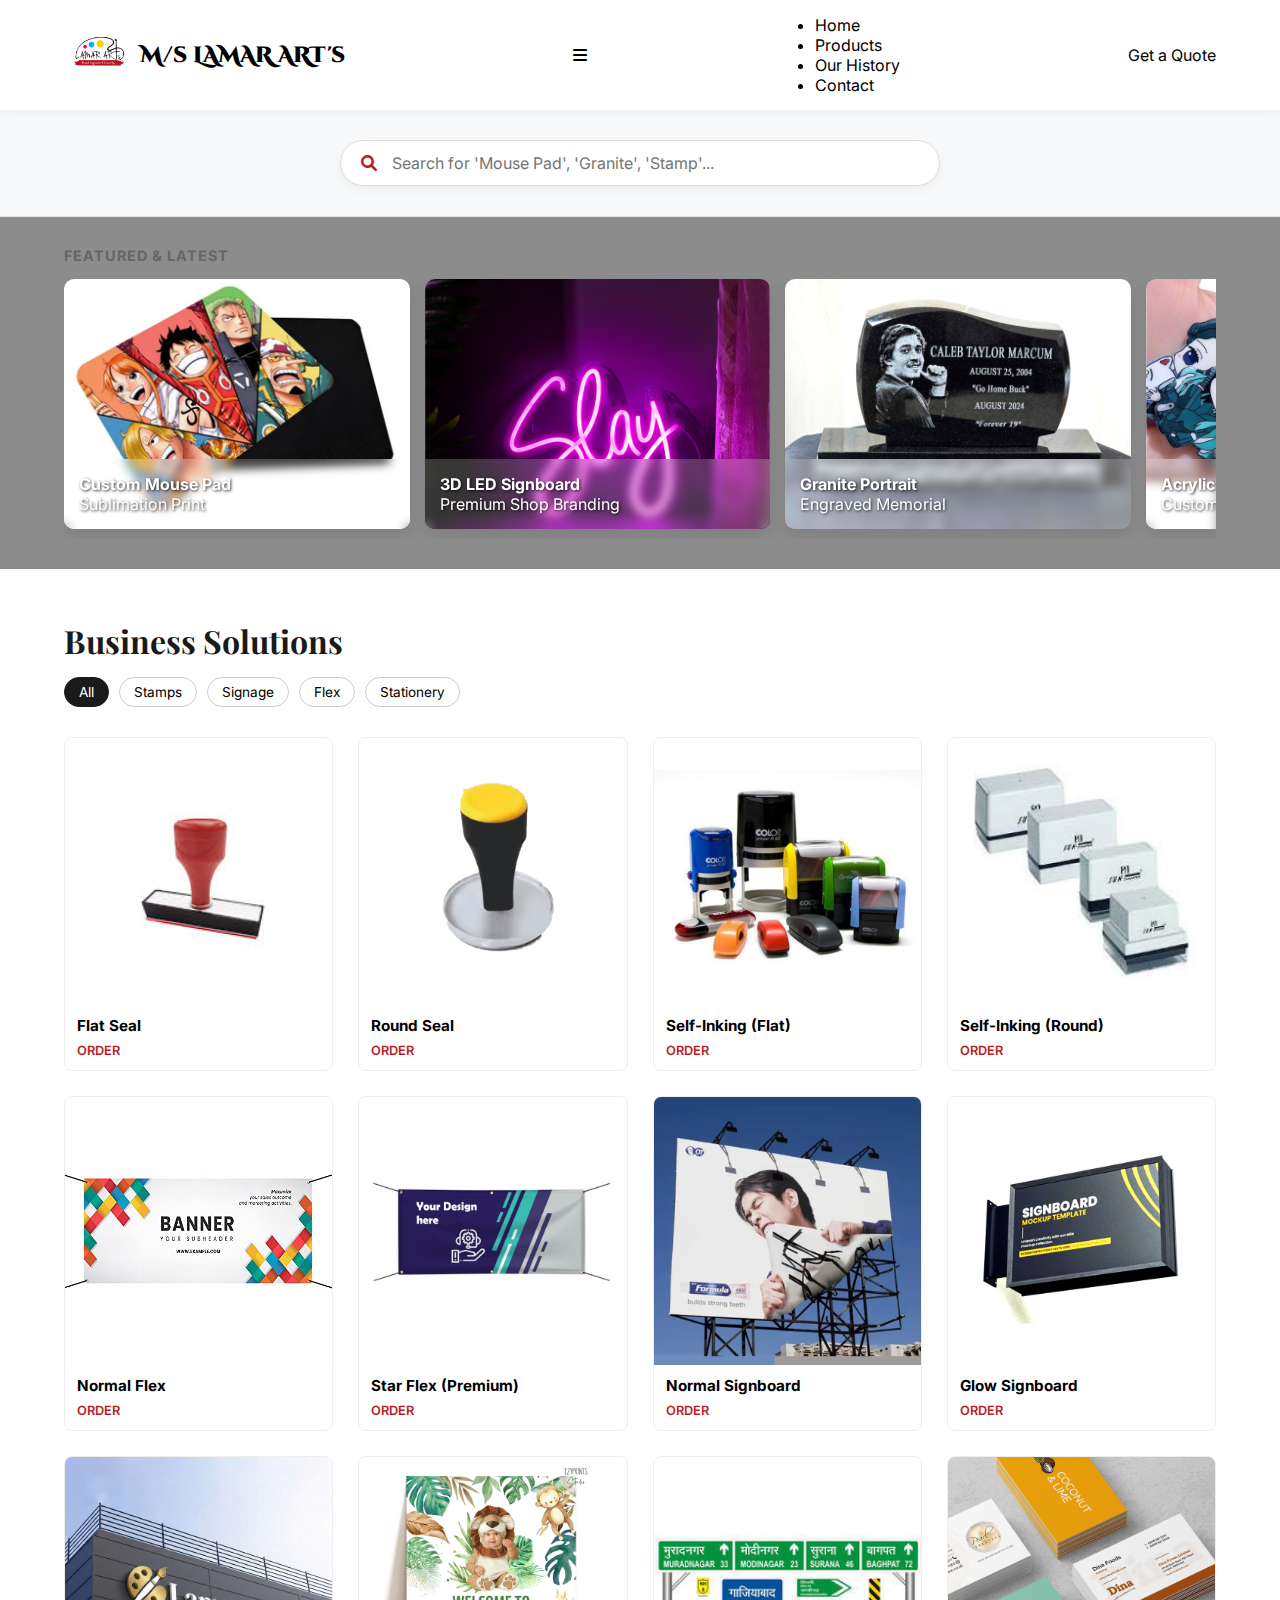
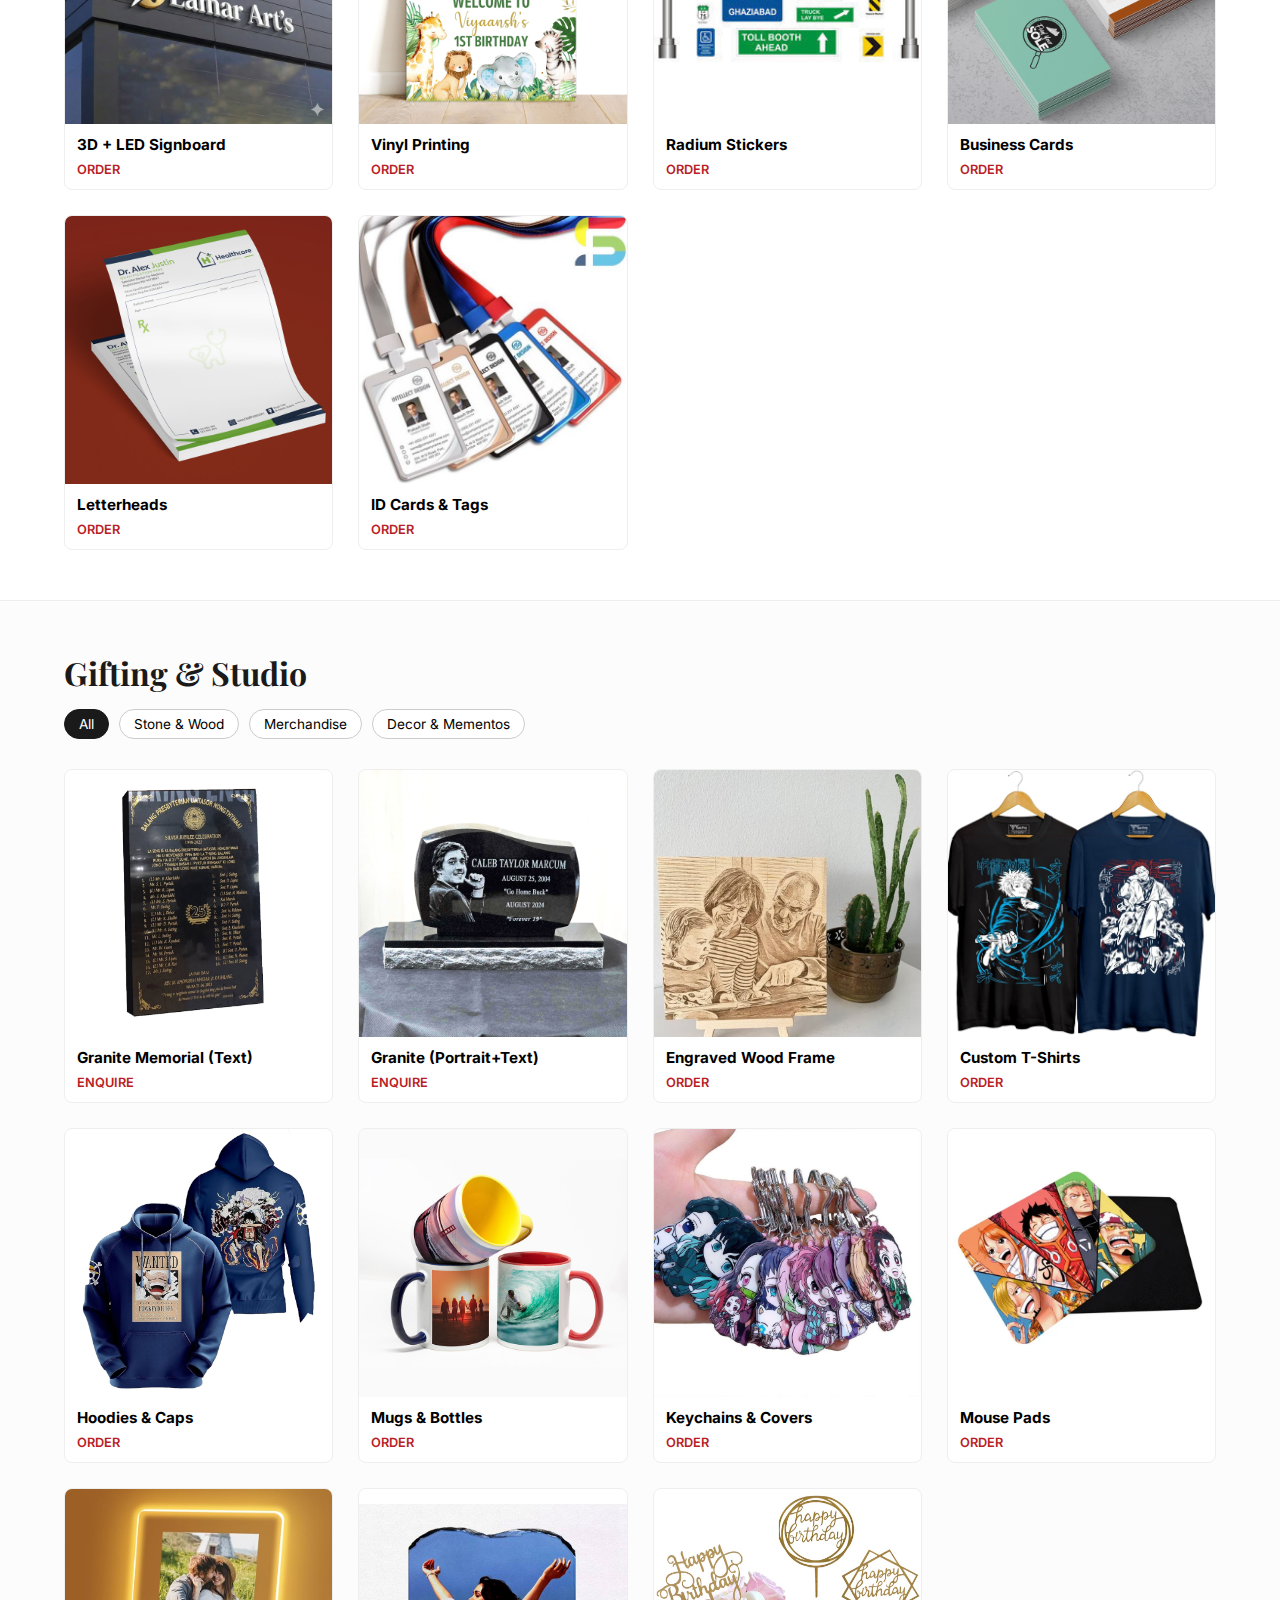
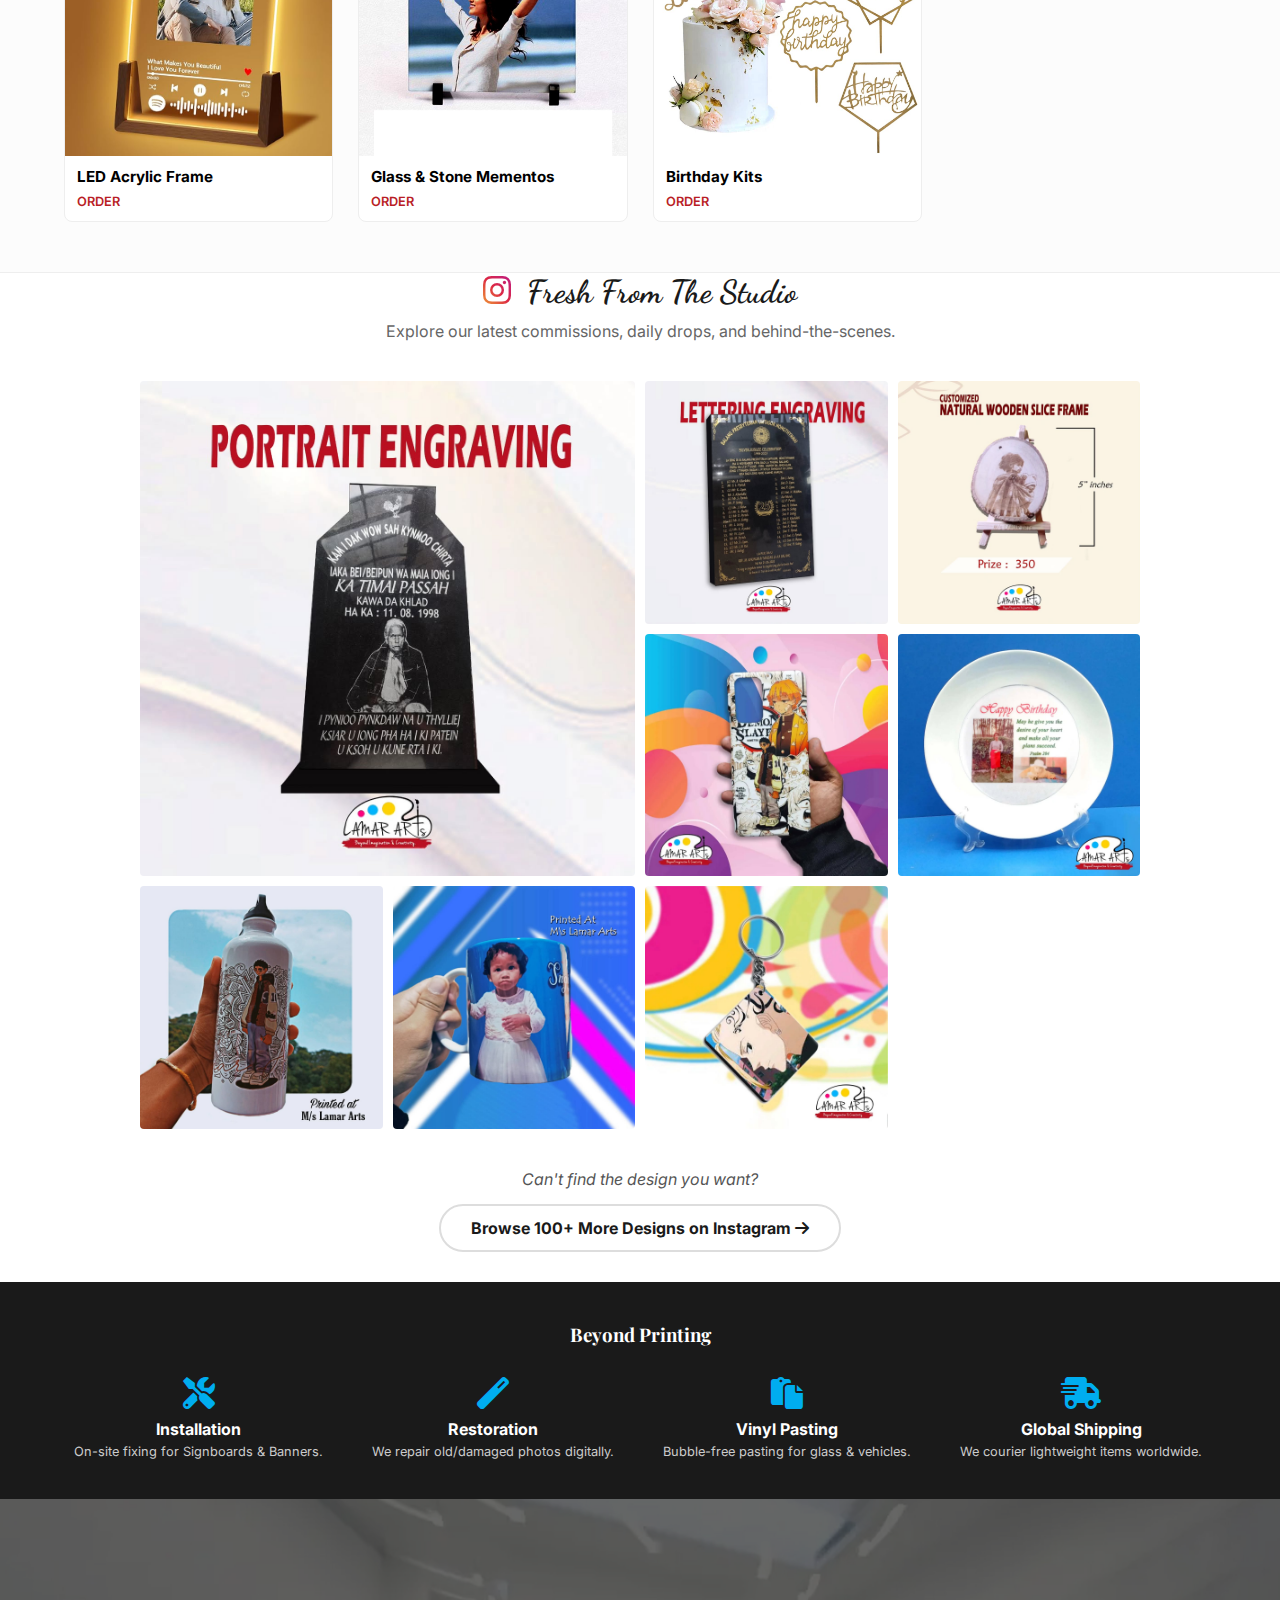
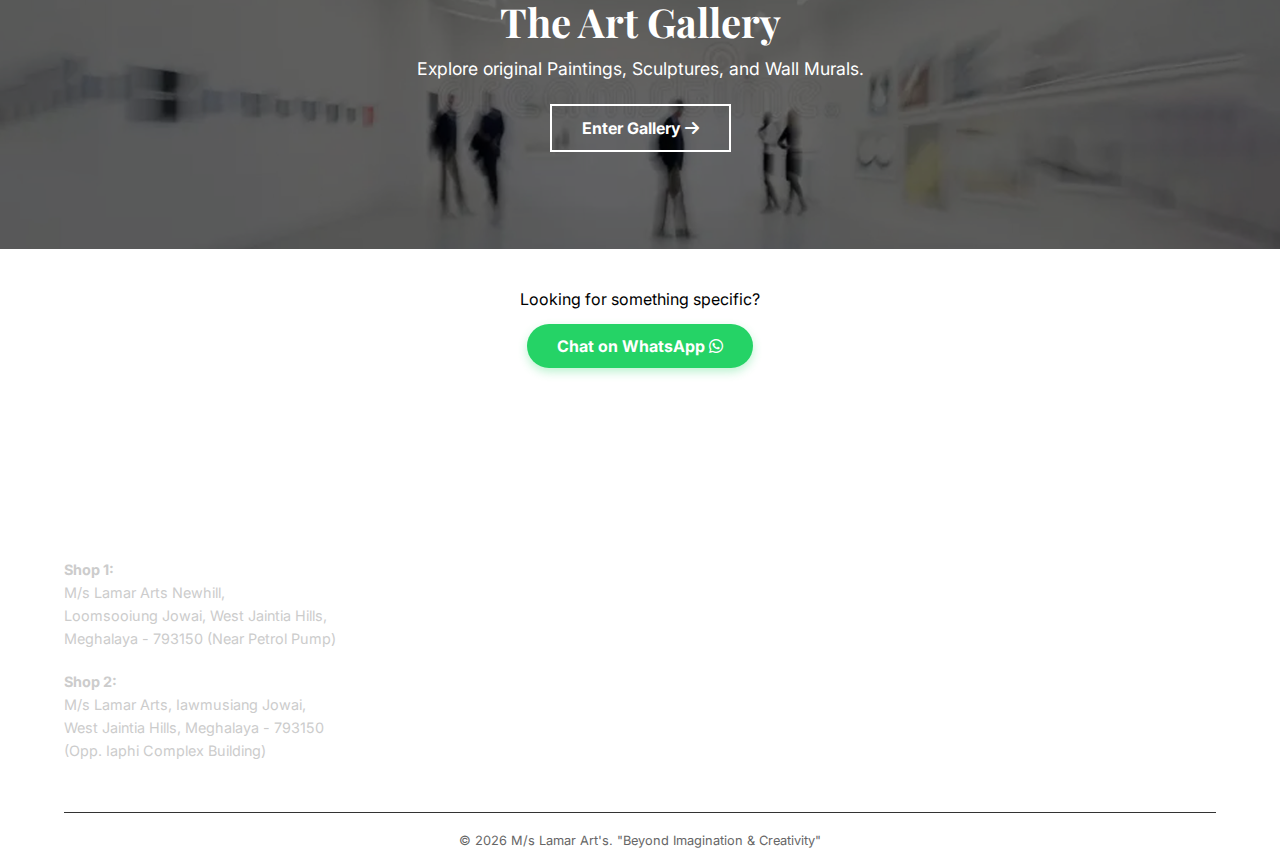
<file: products.html>
<!DOCTYPE html>
<html lang="en">
<head>
    <meta charset="UTF-8">
    <meta name="viewport" content="width=device-width, initial-scale=1.0">
    <title>Products | M/s LAMAR ART's</title>
    
    <link rel="stylesheet" href="style.css">
    <link rel="stylesheet" href="products.css">

    <link rel="preconnect" href="https://fonts.googleapis.com">
    <link rel="preconnect" href="https://fonts.gstatic.com" crossorigin>
    <link href="https://fonts.googleapis.com/css2?family=Playfair+Display:wght@600;700&family=Cinzel+Decorative:wght@400;700;900&family=Inter:wght@300;400;600;800&display=swap" rel="stylesheet">
    <link rel="stylesheet" href="https://cdnjs.cloudflare.com/ajax/libs/font-awesome/6.0.0/css/all.min.css">
</head>
<body>

    <header>
        <div class="nav-container">
            <a href="index.html" class="logo-link">
                <img src="logo.png" alt="Lamar Arts Logo" class="logo-icon">
                <span class="logo-text">M/s LAMAR ART's</span>
            </a>
            <div class="menu-toggle" onclick="toggleMenu()"><i class="fas fa-bars"></i></div>
            <ul class="nav-links">
                <li><a href="index.html">Home</a></li>
                <li><a href="products.html" class="active">Products</a></li>
                <li><a href="history.html">Our History</a></li>
                <li><a href="contact.html">Contact</a></li>
            </ul>
            <a href="https://wa.me/919862330569" class="cta-button">Get a Quote</a>
        </div>
    </header>

    <div class="search-section">
        <div class="search-wrapper">
            <i class="fas fa-search"></i>
            <input type="text" id="productSearch" placeholder="Search for 'Mouse Pad', 'Granite', 'Stamp'...">
        </div>
    </div>

    <section class="featured-slider">
        <h3 class="section-label">Featured & Latest</h3>
        <div class="snap-container">
            <div class="snap-card" style="background-image: url('images/mousepad.jpg');">
                <div class="glass-overlay"><h4>Custom Mouse Pad</h4><p>Sublimation Print</p></div>
            </div>
            <div class="snap-card" style="background-image: url('images/3dsign.jpg');">
                <div class="glass-overlay"><h4>3D LED Signboard</h4><p>Premium Shop Branding</p></div>
            </div>
            <div class="snap-card" style="background-image: url('images/granite-portrait.jpg');">
                <div class="glass-overlay"><h4>Granite Portrait</h4><p>Engraved Memorial</p></div>
            </div>
            <div class="snap-card" style="background-image: url('images/keychain.jpg');">
                <div class="glass-overlay"><h4>Acrylic Keychains</h4><p>Custom Shape</p></div>
            </div>
            <div class="snap-card" style="background-image: url('images/woodframe.jpg');">
                <div class="glass-overlay"><h4>Engraved Wood</h4><p>Wooden Photo Frame</p></div>
            </div>
        </div>
    </section>

    <div class="main-catalog">

        <section class="catalog-zone" id="business-zone">
            <div class="zone-header">
                <h2>Business Solutions</h2>
                <div class="filters">
                    <button class="filter-btn active" data-filter="all">All</button>
                    <button class="filter-btn" data-filter="stamps">Stamps</button>
                    <button class="filter-btn" data-filter="signage">Signage</button>
                    <button class="filter-btn" data-filter="flex">Flex</button>
                    <button class="filter-btn" data-filter="print">Stationery</button>
                </div>
            </div>

            <div class="menu-grid" id="business-grid">
                <div class="menu-item" data-category="stamps">
                    <img src="images/flat-seal.jpg" alt="Flat Seal">
                    <div class="item-info"><h4>Flat Seal</h4><a href="https://wa.me/919862330569?text=Hi,%20price%20for%20Flat%20Seal?" class="order-link">Order</a></div>
                </div>
                <div class="menu-item" data-category="stamps">
                    <img src="images/round-seal.jpg" alt="Round Seal">
                    <div class="item-info"><h4>Round Seal</h4><a href="https://wa.me/919862330569?text=Hi,%20price%20for%20Round%20Seal?" class="order-link">Order</a></div>
                </div>
                <div class="menu-item" data-category="stamps">
                    <img src="images/self-flat.jpg" alt="Self Inking Flat">
                    <div class="item-info"><h4>Self-Inking (Flat)</h4><a href="https://wa.me/919862330569?text=Hi,%20price%20for%20Self-Inking%20Flat?" class="order-link">Order</a></div>
                </div>
                <div class="menu-item" data-category="stamps">
                    <img src="images/self-round.jpg" alt="Self Inking Round">
                    <div class="item-info"><h4>Self-Inking (Round)</h4><a href="https://wa.me/919862330569?text=Hi,%20price%20for%20Self-Inking%20Round?" class="order-link">Order</a></div>
                </div>

                <div class="menu-item" data-category="flex">
                    <img src="images/flex-normal.jpg" alt="Normal Flex">
                    <div class="item-info"><h4>Normal Flex</h4><a href="https://wa.me/919862330569?text=Hi,%20quote%20for%20Normal%20Flex" class="order-link">Order</a></div>
                </div>
                <div class="menu-item" data-category="flex">
                    <img src="images/flex-star.jpg" alt="Star Flex">
                    <div class="item-info"><h4>Star Flex (Premium)</h4><a href="https://wa.me/919862330569?text=Hi,%20quote%20for%20Star%20Flex" class="order-link">Order</a></div>
                </div>

                <div class="menu-item" data-category="signage">
                    <img src="images/sign-normal.jpg" alt="Normal Signboard">
                    <div class="item-info"><h4>Normal Signboard</h4><a href="https://wa.me/919862330569?text=Hi,%20quote%20for%20Normal%20Signboard" class="order-link">Order</a></div>
                </div>
                <div class="menu-item" data-category="signage">
                    <img src="images/sign-glow.jpg" alt="Glow Signboard">
                    <div class="item-info"><h4>Glow Signboard</h4><a href="https://wa.me/919862330569?text=Hi,%20quote%20for%20Glow%20Signboard" class="order-link">Order</a></div>
                </div>
                <div class="menu-item" data-category="signage">
                    <img src="images/sign-3d.jpg" alt="3D LED Signboard">
                    <div class="item-info"><h4>3D + LED Signboard</h4><a href="https://wa.me/919862330569?text=Hi,%20quote%20for%203D%20LED%20Signboard" class="order-link">Order</a></div>
                </div>
                <div class="menu-item" data-category="signage">
                    <img src="images/vinyl.jpg" alt="Vinyl Printing">
                    <div class="item-info"><h4>Vinyl Printing</h4><a href="https://wa.me/919862330569?text=Hi,%20quote%20for%20Vinyl%20Printing" class="order-link">Order</a></div>
                </div>
                <div class="menu-item" data-category="signage">
                    <img src="images/radium.jpg" alt="Radium Stickers">
                    <div class="item-info"><h4>Radium Stickers</h4><a href="https://wa.me/919862330569?text=Hi,%20quote%20for%20Radium%20Stickers" class="order-link">Order</a></div>
                </div>

                <div class="menu-item" data-category="print">
                    <img src="images/cards.jpg" alt="Business Cards">
                    <div class="item-info"><h4>Business Cards</h4><a href="https://wa.me/919862330569?text=Hi,%20I%20need%20Business%20Cards" class="order-link">Order</a></div>
                </div>
                <div class="menu-item" data-category="print">
                    <img src="images/letterhead.jpg" alt="Letterhead">
                    <div class="item-info"><h4>Letterheads</h4><a href="https://wa.me/919862330569?text=Hi,%20I%20need%20Letterheads" class="order-link">Order</a></div>
                </div>
                <div class="menu-item" data-category="print">
                    <img src="images/idcard.jpg" alt="ID Cards">
                    <div class="item-info"><h4>ID Cards & Tags</h4><a href="https://wa.me/919862330569?text=Hi,%20I%20need%20ID%20Cards" class="order-link">Order</a></div>
                </div>
            </div>
        </section>

        <section class="catalog-zone" id="gifting-zone" style="background-color: #fcfcfc;">
            <div class="zone-header">
                <h2>Gifting & Studio</h2>
                <div class="filters">
                    <button class="filter-btn active" data-filter="all">All</button>
                    <button class="filter-btn" data-filter="stone">Stone & Wood</button>
                    <button class="filter-btn" data-filter="merch">Merchandise</button>
                    <button class="filter-btn" data-filter="decor">Decor & Mementos</button>
                </div>
            </div>

            <div class="menu-grid" id="gifting-grid">
                
                <div class="menu-item" data-category="stone">
                    <img src="images/granite-text.jpg" alt="Granite Text">
                    <div class="item-info"><h4>Granite Memorial (Text)</h4><a href="https://wa.me/919862330569?text=Hi,%20quote%20for%20Granite%20Text%20Only" class="order-link">Enquire</a></div>
                </div>
                <div class="menu-item" data-category="stone">
                    <img src="images/granite-portrait.jpg" alt="Granite Portrait">
                    <div class="item-info"><h4>Granite (Portrait+Text)</h4><a href="https://wa.me/919862330569?text=Hi,%20quote%20for%20Granite%20Portrait" class="order-link">Enquire</a></div>
                </div>
                <div class="menu-item" data-category="stone">
                    <img src="images/woodframe.jpg" alt="Wood Frame">
                    <div class="item-info"><h4>Engraved Wood Frame</h4><a href="https://wa.me/919862330569?text=Hi,%20quote%20for%20Wood%20Frame" class="order-link">Order</a></div>
                </div>

                <div class="menu-item" data-category="merch">
                    <img src="images/tshirt.jpg" alt="Tshirt">
                    <div class="item-info"><h4>Custom T-Shirts</h4><a href="https://wa.me/919862330569?text=Hi,%20I%20want%20to%20print%20Tshirts" class="order-link">Order</a></div>
                </div>
                <div class="menu-item" data-category="merch">
                    <img src="images/hoodie.jpg" alt="Hoodie">
                    <div class="item-info"><h4>Hoodies & Caps</h4><a href="https://wa.me/919862330569?text=Hi,%20I%20want%20Hoodies/Caps" class="order-link">Order</a></div>
                </div>
                <div class="menu-item" data-category="merch">
                    <img src="images/mug.jpg" alt="Mug">
                    <div class="item-info"><h4>Mugs & Bottles</h4><a href="https://wa.me/919862330569?text=Hi,%20price%20for%20Printed%20Mugs" class="order-link">Order</a></div>
                </div>
                <div class="menu-item" data-category="merch">
                    <img src="images/keychain.jpg" alt="Keychain">
                    <div class="item-info"><h4>Keychains & Covers</h4><a href="https://wa.me/919862330569?text=Hi,%20price%20for%20Keychains" class="order-link">Order</a></div>
                </div>
                <div class="menu-item" data-category="merch">
                    <img src="images/mousepad.jpg" alt="Mousepad">
                    <div class="item-info"><h4>Mouse Pads</h4><a href="https://wa.me/919862330569?text=Hi,%20price%20for%20Mousepad" class="order-link">Order</a></div>
                </div>

                <div class="menu-item" data-category="decor">
                    <img src="images/ledframe.jpg" alt="LED Frame">
                    <div class="item-info"><h4>LED Acrylic Frame</h4><a href="https://wa.me/919862330569?text=Hi,%20quote%20for%20LED%20Frame" class="order-link">Order</a></div>
                </div>
                <div class="menu-item" data-category="decor">
                    <img src="images/memento.jpg" alt="Memento">
                    <div class="item-info"><h4>Glass & Stone Mementos</h4><a href="https://wa.me/919862330569?text=Hi,%20quote%20for%20Mementos" class="order-link">Order</a></div>
                </div>
                <div class="menu-item" data-category="decor">
                    <img src="images/birthday.jpg" alt="Birthday">
                    <div class="item-info"><h4>Birthday Kits</h4><a href="https://wa.me/919862330569?text=Hi,%20I%20need%20Birthday%20Kits" class="order-link">Order</a></div>
                </div>
            </div>
        </section>
    </div>

    </div> <section class="insta-studio">
        <div class="insta-header">
            <h3><i class="fab fa-instagram"></i> Fresh From The Studio</h3>
            <p>Explore our latest commissions, daily drops, and behind-the-scenes.</p>
        </div>

        <div class="masonry-grid">
            <a href="https://www.instagram.com/p/DJ7DcZNvkfW/" target="_blank" class="insta-item hero-item">
                <img src="images/ig_portrait.jpg" alt="Granite Portrait">
                <div class="insta-overlay"><i class="fas fa-heart"></i> View Post</div>
            </a>

            <a href="https://www.instagram.com/p/DJ7DGcjvsGr/" target="_blank" class="insta-item">
                <img src="images/ig_letter.jpg" alt="Letter Engraving">
                <div class="insta-overlay"><i class="fas fa-heart"></i> View Post</div>
            </a>

            <a href="https://www.instagram.com/p/Cxkl0w8pcp9/" target="_blank" class="insta-item">
                <img src="images/ig_wood.jpg" alt="Wooden Frame">
                <div class="insta-overlay"><i class="fas fa-heart"></i> View Post</div>
            </a>

            <a href="https://www.instagram.com/p/CoFSVgOt1Jz/" target="_blank" class="insta-item">
                <img src="images/ig_phone.jpg" alt="Phone Cover">
                <div class="insta-overlay"><i class="fas fa-heart"></i> View Post</div>
            </a>

            <a href="https://www.instagram.com/p/CfjMwkVp3Sp/" target="_blank" class="insta-item">
                <img src="images/ig_plate.jpg" alt="Plate Printing">
                <div class="insta-overlay"><i class="fas fa-heart"></i> View Post</div>
            </a>

            <a href="https://www.instagram.com/p/CdrMQGqPGE8/" target="_blank" class="insta-item">
                <img src="images/ig_bottle.jpg" alt="Printed Bottle">
                <div class="insta-overlay"><i class="fas fa-heart"></i> View Post</div>
            </a>

            <a href="https://www.instagram.com/p/CRowXV0lvf5/" target="_blank" class="insta-item">
                <img src="images/ig_mug.jpg" alt="Printed Mug">
                <div class="insta-overlay"><i class="fas fa-heart"></i> View Post</div>
            </a>

            <a href="https://www.instagram.com/p/CfjNG0upvzi/" target="_blank" class="insta-item">
                <img src="images/ig_keychain.jpg" alt="Keychain">
                <div class="insta-overlay"><i class="fas fa-heart"></i> View Post</div>
            </a>
        </div>

        <div class="insta-cta">
            <p>Can't find the design you want?</p>
            <a href="https://www.instagram.com/__lamararts__" target="_blank" class="ig-btn">
                Browse 100+ More Designs on Instagram <i class="fas fa-arrow-right"></i>
            </a>
        </div>
    </section>


    <section class="services-strip">
        <h3>Beyond Printing</h3>
        <div class="service-grid">
            <div class="svc-card">
                <i class="fas fa-tools"></i>
                <h4>Installation</h4>
                <p>On-site fixing for Signboards & Banners.</p>
            </div>
            <div class="svc-card">
                <i class="fas fa-magic"></i>
                <h4>Restoration</h4>
                <p>We repair old/damaged photos digitally.</p>
            </div>
            <div class="svc-card">
                <i class="fas fa-paste"></i>
                <h4>Vinyl Pasting</h4>
                <p>Bubble-free pasting for glass & vehicles.</p>
            </div>
            <div class="svc-card">
                <i class="fas fa-shipping-fast"></i>
                <h4>Global Shipping</h4>
                <p>We courier lightweight items worldwide.</p>
            </div>
        </div>
    </section>

    <section class="gallery-teaser">
        <div class="gallery-overlay">
            <h2>The Art Gallery</h2>
            <p>Explore original Paintings, Sculptures, and Wall Murals.</p>
            <a href="gallery.html" class="gallery-btn">Enter Gallery <i class="fas fa-arrow-right"></i></a>
        </div>
    </section>

    <div class="final-cta">
        <p>Looking for something specific?</p>
        <a href="https://wa.me/919862330569?text=Hi%20Lamar%20Arts,%20I%20have%20a%20custom%20request" class="whatsapp-float-btn">
            Chat on WhatsApp <i class="fab fa-whatsapp"></i>
        </a>
    </div>

    <footer>
        <div class="footer-container">
            <div class="footer-col">
                <h4><i class="fas fa-map-marker-alt"></i> Visit Us</h4>
                <div class="address-box">
                    <strong>Shop 1:</strong><br>
                    M/s Lamar Arts Newhill,<br>
                    Loomsooiung Jowai, West Jaintia Hills,<br>
                    Meghalaya - 793150 (Near Petrol Pump)
                </div>
                <br>
                <div class="address-box">
                    <strong>Shop 2:</strong><br>
                    M/s Lamar Arts, Iawmusiang Jowai,<br>
                    West Jaintia Hills, Meghalaya - 793150<br>
                    (Opp. Iaphi Complex Building)
                </div>
            </div>
            <div class="footer-col">
                <h4>Contact</h4>
                <p><i class="fab fa-whatsapp"></i> 9862330569</p>
                <p><i class="fas fa-envelope"></i> lamararts123@gmail.com</p>
                <br>
                <p><a href="https://www.facebook.com/profile.php?id=61570825532138" target="_blank" style="color:white"><i class="fab fa-facebook-f"></i> Facebook Page</a></p>
                <p><a href="https://www.instagram.com/__lamararts__" style="color:var(--magenta)"><i class="fab fa-instagram"></i> @__lamararts__</a></p>
            </div>
            <div class="footer-col map-col">
                <iframe src="https://www.google.com/maps/embed?pb=!1m18!1m12!1m3!1d3600.347589620023!2d92.21319031501435!3d25.42668598378997!2m3!1f0!2f0!3f0!3m2!1i1024!2i768!4f13.1!3m3!1m2!1s0x3751a4b655555555%3A0x1234567890abcdef!2sJowai!5e0!3m2!1sen!2sin!4v1612345678901" width="100%" height="200" style="border:0;" allowfullscreen="" loading="lazy"></iframe>
            </div>
        </div>
        <div class="copyright">© 2026 M/s Lamar Art's. "Beyond Imagination & Creativity"</div>
    </footer>

    <script src="script.js"></script>
    <script src="products.js"></script>
</body>
</html>
</file>
<file: style.css>
@import url('https://fonts.googleapis.com/css2?family=Inter:wght@300;400;600;800&family=Dancing+Script:wght@700&display=swap');
<link href="https://fonts.googleapis.com/css2?family=Cinzel+Decorative:wght@400;700;900&display=swap" rel="stylesheet">

:root {
    --primary: #b91d25; /* Deep Red */
    --cyan: #00ADEF;
    --magenta: #EC008C;
    --yellow: #FFD100;
    --dark: #1a1a1a;
    --light: #f8f9fa;
    --white: #ffffff;
    --gray: #666666;
    --border: #e0e0e0;
}

* { box-sizing: border-box; margin: 0; padding: 0; }
body { font-family: 'Inter', sans-serif; color: var(--dark); background: var(--white); overflow-x: hidden; }
a { text-decoration: none; color: inherit; }
img { max-width: 100%; }
.bg-light { background-color: var(--light); }

/* --- PRELOADER --- */
#preloader {
    position: fixed; top: 0; left: 0; width: 100%; height: 100%;
    background: #fff; z-index: 9999;
    display: flex; justify-content: center; align-items: center; flex-direction: column;
    transition: opacity 0.5s ease;
}
#intro-video { width: 80%; max-width: 400px; }
#skip-btn {
    margin-top: 20px; padding: 10px 20px; border: none; background: var(--gray); color: white; cursor: pointer; border-radius: 5px;
}



/* --- HEADER --- */
header {
    background: var(--white); box-shadow: 0 2px 10px rgba(0,0,0,0.05); position: relative; top: auto; z-index: 1000; border-bottom: 1px solid var(--border);
}
.nav-container {
    display: flex; justify-content: space-between; align-items: center; padding: 15px 5%;
}

/* LOGO STYLING */
.logo-link {
    display: flex; align-items: center; gap: 6px;
}
.logo-icon {
    height: 70px; width: auto; /* Adjusts logo size */
}
.logo-text {
    font-family: Cinzel Decorative, sans-serif;
    font-size: 1.4rem; /* Bigger Font Size */
    font-weight: 800; /* Extra Bold */
    color: var(--black);
    letter-spacing: 0px; /* Tighter letters for a modern look */
    line-height: 1;
    white-space: nowrap; /* Prevents wrapping on small screens */
}


/* Mobile Responsiveness for Logo */
@media (max-width: 768px) {
    /* 1. Ultra-Compact Container */
    .navbar { 
        height: 50px;           /* Hard limit on height */
        padding: 0 15px;        /* Zero vertical padding, just side spacing */
        display: flex;
        align-items: center;    /* Vertically centers everything perfectly */
    }

    /* 2. Smaller Logo Image */
    .logo-img { 
        height: 28px;           /* Tiny mobile icon size */
    }

    /* 3. Smaller Text */
    .logo-text { 
        font-size: 0.95rem;     /* Smaller text to fit */
        font-family: 'Cinzel Decorative', cursive !important; /* Forces the font */
        font-weight: 700;
        letter-spacing: 0.5px;
    }

    /* 4. Tighter Gap */
    .logo-container {
        gap: 6px; 
    }

    /* 5. Adjust Hamburger to fit */
    .hamburger {
        font-size: 1.1rem;
    }
}
/* --- HERO SECTION --- */
.hero {
    padding: 80px 5%; display: grid; grid-template-columns: 1fr 1fr; gap: 50px; align-items: center; background-color: var(--light);
}
.hero-text h1 {
    font-size: 3.5rem; line-height: 1.1; margin-bottom: 20px; font-weight: 800;
}
.hero-text p { font-size: 1.1rem; color: #666; margin-bottom: 30px; }
.since-badge {
    display: inline-block; background: var(--primary); color: var(--white); padding: 5px 10px; font-size: 0.8rem; font-weight: bold; text-transform: uppercase; margin-bottom: 15px; border-radius: 4px; transition: 0.3s;
}
.since-badge:hover { background: var(--dark); }

.hero-image-container {
    height: 450px; border-radius: 8px; overflow: hidden;
    box-shadow: 20px 20px 0px var(--primary); /* Red Shadow */
    position: relative;
}
.slideshow { width: 100%; height: 100%; position: relative; }
.slide {
    position: absolute; top: 0; left: 0; width: 100%; height: 100%; object-fit: cover; opacity: 0; transition: opacity 1s ease-in-out;
}
.slide.active { opacity: 1; }

/* --- SECTIONS --- */
.features, .product-section { padding: 60px 5%; }
.features { display: grid; grid-template-columns: repeat(auto-fit, minmax(250px, 1fr)); gap: 30px; text-align: center; border-bottom: 1px solid var(--border); }
.feature-box i { font-size: 2rem; margin-bottom: 15px; }

.section-title { text-align: center; margin-bottom: 40px; }
.section-title h2 { font-size: 2.5rem; }

.product-grid { display: grid; grid-template-columns: repeat(auto-fill, minmax(250px, 1fr)); gap: 25px; }
.card {
    background: white; border: 1px solid var(--border); padding: 30px 20px; text-align: center; transition: 0.3s; border-radius: 4px;
}
.card:hover { transform: translateY(-5px); box-shadow: 0 10px 20px rgba(0,0,0,0.1); border-color: var(--primary); }
.icon-bg { font-size: 3rem; color: #e0e0e0; margin-bottom: 20px; }

/* --- FOOTER --- */
footer { background: var(--dark); color: white; padding: 60px 5% 20px; margin-top: 50px; }
.footer-container { display: grid; grid-template-columns: repeat(auto-fit, minmax(250px, 1fr)); gap: 40px; }
.footer-col h4 { border-left: 3px solid var(--primary); padding-left: 10px; margin-bottom: 20px; }
.address-box { font-size: 0.9rem; color: #ccc; line-height: 1.6; }
.copyright { text-align: center; margin-top: 50px; border-top: 1px solid #333; padding-top: 20px; font-size: 0.8rem; color: #666; }

/* --- MOBILE RESPONSIVENESS --- */
@media (max-width: 900px) {
    .hero { grid-template-columns: 1fr; text-align: center; padding: 60px 5%; }
    .hero-image-container { height: 300px; box-shadow: 10px 10px 0px var(--primary); }
    .hero-buttons { justify-content: center; }
}
@media (max-width: 768px) {
    .nav-links {
        display: none; flex-direction: column; position: absolute; top: 70px; left: 0; width: 100%; background: white; padding: 20px; box-shadow: 0 5px 10px rgba(0,0,0,0.1);
    }
    .nav-links.active { display: flex; }
    .menu-toggle { display: block; }
    .cta-button { display: none; }
    .hero h1 { font-size: 2.5rem; }
    .top-bar { flex-direction: column; text-align: center; gap: 10px; }
    .footer-container { grid-template-columns: 1fr; }
}
</file>
<file: gallery.css>
/* =========================================
   GALLERY: DARK LUXURY + TEXTURE
   File: gallery.css
   ========================================= */
:root {
    --bg-dark: #111;
    --text-silver: #e0e0e0;
    --gold: #D4AF37;
    --cyan: #00ADEF;
}

body.dark-mode {
    /* DARK TEXTURE BACKGROUND */
    background-color: #0a0a0a;
    background-image: radial-gradient(circle at 50% 50%, #1a1a1a 0%, #0a0a0a 100%);
    color: var(--text-silver);
    font-family: 'Inter', sans-serif;
}

/* --- DARK HEADER OVERRIDE --- */
header.dark-header {
    background: #000;
    border-bottom: 1px solid #333;
}
header.dark-header .logo-text,
header.dark-header .nav-links a,
header.dark-header .menu-toggle {
    color: white !important;
}
header.dark-header .nav-links a.active {
    color: var(--gold) !important;
}

/* Fix Mobile Menu Background Color (Was White) */
@media (max-width: 768px) {
    header.dark-header .nav-links {
        background-color: #000 !important;
        border-bottom: 1px solid #333;
    }
}

.gold-cta {
    background: linear-gradient(45deg, #b38728, #fcf6ba, #b38728);
    color: black !important;
    border: none;
}

/* --- SHINY TEXT EFFECTS --- */
/* Gold for Fine Art */
.shiny-gold {
    font-family: 'Cinzel Decorative', serif;
    font-size: 2.5rem;
    font-weight: 700;
    text-transform: uppercase;
    background: linear-gradient(to right, #bf953f, #fcf6ba, #b38728, #fbf5b7, #aa771c);
    -webkit-background-clip: text;
    background-clip: text;
    color: transparent;
    text-shadow: 0px 0px 10px rgba(255, 215, 0, 0.3);
    margin-bottom: 15px;
}
.shiny-sub {
    font-family: 'Cormorant Garamond', serif;
    font-size: 1.2rem;
    color: #fcf6ba;
    font-style: italic;
    margin-bottom: 20px;
}

/* Silver for Studio/Design */
.shiny-silver {
    font-family: 'Cinzel Decorative', serif;
    font-size: 2.5rem;
    font-weight: 700;
    text-transform: uppercase;
    background: linear-gradient(to right, #cfcfcf, #ffffff, #a0a0a0, #ffffff, #cfcfcf);
    -webkit-background-clip: text;
    background-clip: text;
    color: transparent;
    text-shadow: 0px 0px 15px rgba(255, 255, 255, 0.2);
    margin-bottom: 15px;
}

/* --- 1. FINE ART PORTAL (Box-in-Box) --- */
.fine-art-hero {
    background-color: #000000; /* OUTER BOX: BLACK */
    padding: 60px; 
    display: flex;
    align-items: center;
    justify-content: center;
    border-bottom: 4px solid var(--gold); /* GOLD SEPARATOR LINE RESTORED */
}

.fine-art-frame {
    width: 100%;
    max-width: 1200px;
    height: 60vh;
    /* MIDDLE BOX: Image with Dark Overlay */
    background: linear-gradient(rgba(0,0,0,0.6), rgba(0,0,0,0.6)), url('images/gallery-bg.jpg');
    background-size: cover;
    background-position: center;
    border: 1px solid #333;
    display: flex;
    align-items: center;
    justify-content: center;
    position: relative;
    box-shadow: inset 0 0 100px black;
}

.hero-overlay {
    /* INNER BOX: Content */
    background: rgba(0, 0, 0, 0.9);
    padding: 40px 60px;
    text-align: center;
    border: 1px solid #222;
    box-shadow: 0 0 50px black;
    max-width: 600px;
}

.gold-btn {
    display: inline-block; padding: 12px 30px; border: 1px solid var(--gold);
    color: var(--gold); text-transform: uppercase; font-weight: bold; transition: 0.3s; margin-top: 10px;
}
.gold-btn:hover { background: var(--gold); color: black; box-shadow: 0 0 15px var(--gold); }

/* --- SECTIONS GLOBAL --- */
.studio-section { padding: 80px 5%; border-bottom: 1px solid #222; }
.story-container { max-width: 800px; margin: 0 auto 40px auto; text-align: center; }
.curator-text p {
    font-family: 'Cormorant Garamond', serif;
    font-size: 1.2rem; line-height: 1.6; color: #ccc; margin-bottom: 15px;
}
.author-link { color: var(--cyan); text-decoration: underline; }

/* --- 2. RESTORATION SLIDER (Big on PC) --- */
.slider-wrapper { display: flex; flex-direction: column; align-items: center; gap: 40px; }
.comparison-card { text-align: center; }

.img-comp-container {
    position: relative;
    width: 300px; height: 300px; /* Mobile Size */
    overflow: hidden;
    border: 2px solid #444;
    margin: 0 auto 10px auto;
}
.img-comp-img { position: absolute; width: auto; height: auto; overflow: hidden; }
.img-comp-img img { display: block; width: 300px; height: 300px; }

@media (min-width: 768px) {
    .slider-wrapper { flex-direction: row; justify-content: center; flex-wrap: wrap; }
    .img-comp-container { width: 500px; height: 500px; } /* PC Size: HUGE */
    .img-comp-img img { width: 500px; height: 500px; }
    
    .fine-art-hero { padding: 60px; }
}
@media (max-width: 768px) {
    .fine-art-hero { padding: 0; }
    .fine-art-frame { height: 50vh; border: none; }
}

.img-comp-slider {
    position: absolute; z-index: 9; cursor: ew-resize;
    width: 40px; height: 40px; background-color: var(--cyan);
    opacity: 0.8; border-radius: 50%; top: 50%; left: 50%;
    transform: translate(-50%, -50%); display: flex; align-items: center; justify-content: center;
    box-shadow: 0 0 10px black;
}
.img-comp-slider::before { content: '< >'; font-weight: 900; color: white; font-family: monospace; }
.caption { font-size: 0.9rem; color: #666; text-transform: uppercase; letter-spacing: 2px; }

/* --- 3. LOGO SLIDER (Landscape Snap) --- */
.logo-scroller {
    display: flex; overflow-x: auto; scroll-snap-type: x mandatory;
    gap: 10px; padding-bottom: 20px;
}
.logo-scroller::-webkit-scrollbar { height: 6px; background: #111; }
.logo-scroller::-webkit-scrollbar-thumb { background: var(--cyan); border-radius: 3px; }

.logo-card {
    flex: 0 0 auto; width: 80vw;
    scroll-snap-align: center; border-radius: 4px; overflow: hidden; border: 1px solid #333;
}
.logo-card img { width: 100%; height: auto; display: block; }
@media (min-width: 768px) { .logo-card { width: 400px; } }

/* --- 4. ILLUSTRATION BOX --- */
.vertical-scroll-box {
    width: 100%; max-width: 600px; height: 500px; margin: 0 auto;
    overflow-y: auto; border: 1px solid #444; background: #000;
}
.vertical-scroll-box::-webkit-scrollbar { width: 6px; background: #111; }
.vertical-scroll-box::-webkit-scrollbar-thumb { background: #444; }
.scroll-content img { display: block; width: 100%; border-bottom: 1px solid #222; }

.behance-cta { text-align: center; margin-top: 40px; }
.be-btn {
    background: #1769ff; color: white; padding: 12px 25px;
    border-radius: 30px; font-weight: bold; transition: 0.3s;
}
.be-btn:hover { background: white; color: #1769ff; }

/* --- 5. THE CONCEPT VAULT (Flip Effect) --- */
.vault-grid {
    display: grid; grid-template-columns: repeat(auto-fit, minmax(250px, 1fr));
    gap: 30px; max-width: 1000px; margin: 0 auto;
}
.vault-item { background-color: transparent; height: 300px; perspective: 1000px; }
.vault-inner {
    position: relative; width: 100%; height: 100%; text-align: center;
    transition: transform 0.8s; transform-style: preserve-3d;
}
.vault-item:hover .vault-inner { transform: rotateY(180deg); }

.vault-front, .vault-back {
    position: absolute; width: 100%; height: 100%;
    -webkit-backface-visibility: hidden; backface-visibility: hidden;
    border: 1px solid #333; border-radius: 4px;
}
.vault-front { background-color: #111; }
.vault-back { transform: rotateY(180deg); }
.vault-front img, .vault-back img { width: 100%; height: 100%; object-fit: cover; }

.vault-label {
    position: absolute; bottom: 10px; left: 50%; transform: translateX(-50%);
    background: rgba(0,0,0,0.7); color: var(--text-silver);
    padding: 5px 15px; font-size: 0.8rem; border: 1px solid #555; text-transform: uppercase;
                     }

/* =========================================
   TEXT ANIMATION: SHINY FLASH (ENTER EXHIBITION)
   ========================================= */
.flash-text {
    /* 1. Font Styling (Matches your Luxury Theme) */
    font-family: 'Cinzel Decorative', serif;
    font-size: 1.2rem;
    letter-spacing: 2px;
    text-transform: uppercase;
    text-decoration: none;
    font-weight: bold;

    /* 2. The Light Gradient */
    /* It goes: Silver -> Bright White Flash -> Silver */
    background: linear-gradient(
        120deg, 
        var(--text-silver) 40%, 
        #ffffff 50%, 
        var(--text-silver) 60%
    );

    /* 3. Make the background the text color */
    background-size: 200% auto;
    color: transparent;
    -webkit-background-clip: text;
    background-clip: text;

    /* 4. The Animation Timing */
    /* 4s Total Duration = 1s shine + 3s wait */
    animation: shine-travel 4s ease-in-out infinite;
}

@keyframes shine-travel {
    0% {
        background-position: 200% center;
    }
    30% {
        /* The light crosses the text */
        background-position: -200% center;
    }
    100% {
        /* The light waits here until the 4s is up */
        background-position: -200% center;
    }
}
</file>
<file: history.css>
/* =========================================
   PAGE: HISTORY / DOCUMENTARY STYLE
   File: history.css
   ========================================= */

:root {
    --sepia-bg: #f4f0e6; /* Old Paper Color */
    --ink-black: #2c2c2c;
    --gold-accent: #c5a059;
    --timeline-color: #d1d1d1;
}

body {
    background-color: var(--white);
}

/* --- 1. HERO PARALLAX --- */
.history-hero {
    height: 80vh; /* Tall hero for drama */
    background-attachment: fixed; /* Parallax effect */
    background-position: center;
    background-repeat: no-repeat;
    background-size: cover;
    display: flex;
    align-items: center;
    justify-content: center;
    position: relative;
}

/* --- MOBILE RESPONSIVENESS FIXES --- */
@media (max-width: 768px) {
    
    /* 1. Shrink the Main Hero Title ("The Ink & The Stone") */
    .hero-overlay h1 {
        font-size: 2rem; /* Reduced from 3.5rem */
        line-height: 1.3;
    }

    /* 2. Shrink the "Our Story" tag */
    .chapter-tag {
        font-size: 0.8rem;
        letter-spacing: 2px;
    }

    /* 3. Adjust the sub-text */
    .hero-overlay .hero-sub {
        font-size: 1rem;
    }

    /* 4. Make the Quote fit better */
    .intro-quote {
        font-size: 1.2rem; /* Smaller quote text */
        line-height: 1.5;
    }

    /* 5. Adjust Chapter Headings (e.g., "The Origin") */
    .chapter h2 {
        font-size: 1.8rem; /* Smaller chapter titles */
    }

    /* 6. Ensure the Hero height adjusts to fit content */
    .history-hero {
        height: auto;
        min-height: 60vh;
        padding: 60px 0;
    }
}
.history-hero::before {
    content: '';
    position: absolute;
    top: 0; left: 0; width: 100%; height: 100%;
    background: rgba(0,0,0,0.6); /* Dark overlay */
}

.hero-overlay {
    position: relative;
    z-index: 2;
    text-align: center;
    color: white;
    max-width: 800px;
    padding: 20px;
}

.chapter-tag {
    font-family: 'Inter', sans-serif;
    text-transform: uppercase;
    letter-spacing: 4px;
    font-size: 0.9rem;
    color: var(--gold-accent);
    display: block;
    margin-bottom: 10px;
}

.hero-overlay h1 {
    font-family: 'Cinzel Decorative', serif;
    font-size: 3.5rem;
    margin-bottom: 10px;
    line-height: 1.2;
}

.divider-line {
    width: 60px;
    height: 3px;
    background: var(--gold-accent);
    margin: 20px auto;
}

.intro-quote {
    font-family: 'Cormorant Garamond', serif;
    font-size: 1.5rem;
    font-style: italic;
    opacity: 0.9;
    line-height: 1.6;
}

.timeline-wrapper {
    position: relative;
    padding: 80px 5%;
    background: linear-gradient(to bottom, var(--sepia-bg) 0%, var(--sepia-bg) 40%, #ffffff 100%);
    
    /* ADD THIS LINE TO FIX THE LEAK */
    overflow: hidden; 
}


/* The Center Line */
.timeline-line {
    position: absolute;
    top: 0;
    bottom: 0;
    left: 50%;
    width: 2px;
    background: var(--timeline-color);
    transform: translateX(-50%);
    z-index: 0;
}

/* Chapter Blocks */
.chapter {
    display: flex;
    justify-content: space-between;
    align-items: center;
    margin-bottom: 120px;
    position: relative;
    z-index: 1;
}

.content-box, .image-box {
    width: 45%; /* Leave 10% gap in middle */
}

/* Typography for History */
.chapter h2 {
    font-family: 'Cinzel Decorative', serif;
    font-size: 2rem;
    color: var(--ink-black);
    margin-bottom: 10px;
}

.chapter h3 {
    font-family: 'Cormorant Garamond', serif;
    font-size: 1.5rem;
    font-style: italic;
    color: var(--primary); /* Red accent from main theme */
    margin-bottom: 15px;
}

.chapter p {
    font-family: 'Inter', sans-serif;
    line-height: 1.7;
    margin-bottom: 15px;
    color: #444;
}

.date-badge {
    background: var(--dark);
    color: var(--gold-accent);
    display: inline-block;
    padding: 5px 15px;
    font-family: 'Cinzel Decorative', serif;
    font-weight: bold;
    margin-bottom: 15px;
}

/* --- 3. POLAROID IMAGES --- */
.polaroid-img {
    background: white;
    padding: 10px 10px 40px 10px; /* Big bottom padding like polaroid */
    box-shadow: 0 5px 15px rgba(0,0,0,0.2);
    width: 100%;
    transform: rotate(-2deg);
    transition: transform 0.3s;
}

.polaroid-img:hover {
    transform: rotate(0deg) scale(1.02);
}

.sepia-filter {
    filter: sepia(0.8) contrast(1.1); /* Makes image look old */
}

.img-caption {
    display: block;
    text-align: center;
    font-family: 'Dancing Script', cursive;
    font-size: 1.2rem;
    color: #555;
    margin-top: -30px; /* Pull up onto the polaroid white space */
    position: relative;
    z-index: 2;
}

/* Alternate Layouts */
.chapter.transition-chapter {
    flex-direction: row-reverse; /* Flip text and image */
}
.tilt-left { transform: rotate(-2deg); }
.tilt-right { transform: rotate(2deg); }

/* --- 4. MEMORIAL SECTION (Hall of Fame) --- */
.memorial-chapter .full-width-content {
    width: 100%;
    text-align: center;
    background: white;
    padding: 40px;
    border: 1px solid #ddd;
    box-shadow: 0 10px 30px rgba(0,0,0,0.05);
}

.polaroid-grid {
    display: flex;
    justify-content: center;
    gap: 30px;
    flex-wrap: wrap;
    margin-top: 40px;
}

.polaroid-card {
    background: white;
    padding: 15px 15px 15px 15px;
    box-shadow: 0 4px 10px rgba(0,0,0,0.15);
    width: 250px;
    position: relative;
}

.pin {
    width: 15px; height: 15px;
    background: #c0392b;
    border-radius: 50%;
    position: absolute;
    top: -5px;
    left: 50%;
    transform: translateX(-50%);
    box-shadow: 1px 1px 2px rgba(0,0,0,0.3);
}

.polaroid-card img {
    width: 100%;
    height: 200px;
    object-fit: cover;
    filter: grayscale(100%); /* B&W for memorial */
    transition: 0.3s;
}

.polaroid-card:hover img {
    filter: grayscale(0%); /* Color on hover */
}

.p-text h4 { margin-top: 15px; font-weight: bold; }
.p-text p { font-size: 0.85rem; color: #777; font-style: italic;}

/* --- 5. DEDICATION & CURRENT SQUAD --- */
.dedication-section {
    justify-content: center;
}
.dedication-box {
    background: var(--dark);
    color: white;
    padding: 40px;
    text-align: center;
    border-left: 5px solid var(--gold-accent);
    width: 80%;
}
.dedication-box h2 { color: white; }
.dedication-box p { color: #ccc; }

.squad-section {
    padding: 80px 5%;
    background: var(--white);
    text-align: center;
}

.modern-title {
    font-size: 2.5rem;
    margin-bottom: 50px;
    color: var(--dark);
    text-transform: uppercase;
    letter-spacing: 2px;
}

.squad-grid {
    display: flex;
    justify-content: center;
    gap: 40px;
    flex-wrap: wrap;
}

.squad-card {
    text-align: center;
    width: 220px;
}

.squad-img {
    width: 180px; height: 180px;
    border-radius: 50%;
    overflow: hidden;
    margin: 0 auto 20px auto;
    border: 4px solid var(--cyan); /* Modern Cyan Border */
    padding: 4px;
}

.squad-img img {
    width: 100%; height: 100%;
    object-fit: cover;
    border-radius: 50%;
}

.squad-card h3 { font-size: 1.1rem; margin-bottom: 5px; }
.role { color: var(--magenta); font-weight: 600; font-size: 0.9rem; }

/* --- 6. ACTIVITIES --- */
.activities-section {
    padding: 60px 5%;
    background: #f9f9f9;
    border-top: 1px solid #eee;
}
.activity-container {
    max-width: 800px;
    margin: 0 auto;
    text-align: center;
}
.activity-list {
    list-style: none;
    margin-top: 20px;
}
.activity-list li {
    font-size: 1.1rem;
    margin-bottom: 10px;
    color: #555;
}
.activity-list i { color: var(--green, #27ae60); margin-right: 10px; }


/* RESPONSIVE */
@media (max-width: 768px) {
    .chapter { flex-direction: column; text-align: center; }
    .chapter.transition-chapter { flex-direction: column; }
    .timeline-line { display: none; } /* Hide line on mobile */
    .content-box, .image-box { width: 100%; }
    .image-box { margin-top: 30px; }
    .polaroid-img { transform: rotate(0deg); }
    .dedication-box { width: 100%; }

}
/* --- UPDATED SQUAD SECTION (Maroon & Swipe) --- */
.squad-section {
    padding: 60px 0; /* Remove side padding to allow full swipe */
    text-align: center;
    overflow: hidden;
}

.squad-sub {
    font-size: 0.9rem; color: #888; margin-bottom: 20px;
    display: block;
}

.squad-swipe-container {
    display: flex;
    overflow-x: auto;
    scroll-snap-type: x mandatory;
    gap: 30px;
    padding: 20px 5%; /* Padding inside the scroll area */
    -webkit-overflow-scrolling: touch; /* Smooth scroll on mobile */
}

.squad-swipe-container::-webkit-scrollbar {
    height: 6px;
    background: #f1f1f1;
}
.squad-swipe-container::-webkit-scrollbar-thumb {
    background: #800000; /* Maroon Scrollbar */
    border-radius: 10px;
}

.squad-card {
    flex: 0 0 200px; /* Fixed width for swipe items */
    scroll-snap-align: center;
}

/* MAROON BORDER UPDATE */
.squad-img {
    width: 160px; height: 160px;
    border-radius: 50%;
    overflow: hidden;
    margin: 0 auto 15px auto;
    border: 4px solid #800000; /* MAROON BORDER */
    padding: 3px;
    background: white;
}

/* --- UPDATED ACTIVITIES DESIGN --- */
.activity-wrapper {
    display: flex;
    align-items: center;
    justify-content: space-between;
    max-width: 1000px;
    margin: 0 auto;
    gap: 40px;
    flex-wrap: wrap;
}
.activity-text { flex: 1; text-align: left; }
.activity-image { flex: 1; max-width: 400px; }

.activity-list li {
    display: flex;
    align-items: center;
    gap: 15px;
    font-family: 'Inter', sans-serif;
    margin-bottom: 15px;
    border-bottom: 1px solid #eee;
    padding-bottom: 10px;
}
.activity-list span {
    font-weight: bold;
    color: #800000; /* Maroon Year */
    background: #fcebeb;
    padding: 2px 8px;
    border-radius: 4px;
    font-size: 0.85rem;
}

/* --- UPDATED ART PREVIEW DESIGN --- */
.fine-art-preview {
    background: #111; /* Darker luxury background */
    padding: 80px 5%;
    text-align: center;
    border-top: 4px solid #D4AF37; /* Gold Top Border */
}

.art-grid {
    display: flex;
    justify-content: center;
    gap: 15px;
    margin: 30px 0;
    flex-wrap: wrap;
}

.art-thumb {
    width: 150px;
    height: 150px;
    object-fit: cover;
    border: 2px solid #333;
    transition: 0.3s;
    border-radius: 4px;
}

.art-thumb:hover {
    transform: scale(1.1);
    border-color: #D4AF37; /* Gold on hover */
    z-index: 2;
}

/* Responsive adjustments */
@media (max-width: 768px) {
    .activity-wrapper { flex-direction: column; text-align: center; }
    .activity-text { text-align: center; }
    .activity-list li { justify-content: center; }
}

/* --- PREMIUM ARTIST SECTION (Dark Mode) --- */
.premium-dark-mode {
    background-color: #0f0f0f; /* Deep Black */
    padding: 100px 5%;
    text-align: center;
    border-top: 4px solid #D4AF37; /* Gold Border */
    position: relative;
    /* Optional: Add a subtle texture if you have one */
    /* background-image: url('images/dark_texture.png'); */
}

.gold-title {
    font-family: 'Cinzel Decorative', serif;
    font-size: 3rem;
    color: #D4AF37; /* Gold */
    margin-bottom: 10px;
    letter-spacing: 2px;
}

.gold-divider {
    width: 100px;
    height: 2px;
    background: #D4AF37;
    margin: 20px auto;
}

.silver-text {
    font-family: 'Cormorant Garamond', serif;
    font-size: 1.5rem;
    color: #e0e0e0; /* Silver */
    font-style: italic;
    margin-bottom: 50px;
    max-width: 700px;
    margin-left: auto;
    margin-right: auto;
}

/* Museum Grid Layout */
.museum-grid {
    display: flex;
    justify-content: center;
    align-items: center;
    gap: 30px;
    margin-bottom: 50px;
    flex-wrap: wrap;
}

.frame {
    padding: 10px;
    background: #1a1a1a;
    border: 1px solid #333;
    box-shadow: 0 10px 30px rgba(0,0,0,0.5);
    transition: transform 0.4s ease;
}

.frame img {
    width: 200px;
    height: 250px;
    object-fit: cover;
    display: block;
    border: 1px solid #000;
}

/* Make the center image slightly larger */
.center-frame {
    transform: scale(1.1);
    border-color: #D4AF37; /* Gold Border for center */
    z-index: 2;
}

.frame:hover {
    transform: scale(1.05);
    border-color: #D4AF37;
}

.center-frame:hover {
    transform: scale(1.15);
}

.artist-name {
    font-family: 'Cinzel Decorative', serif;
    color: #888;
    margin-bottom: 20px;
    letter-spacing: 3px;
    font-size: 0.9rem;
}

.gold-btn {
    display: inline-block;
    padding: 15px 40px;
    border: 1px solid #D4AF37;
    color: #D4AF37;
    text-transform: uppercase;
    font-family: 'Inter', sans-serif;
    font-size: 0.9rem;
    letter-spacing: 2px;
    transition: 0.3s;
}

.gold-btn:hover {
    background: #D4AF37;
    color: #000;
    box-shadow: 0 0 20px rgba(212, 175, 55, 0.3);
}

/* Mobile Adjustments */
@media (max-width: 768px) {
    .museum-grid { flex-direction: column; gap: 20px; }
    .center-frame { transform: scale(1); }
    .gold-title { font-size: 2rem; }
}
</file>
<file: products.css>
/* --- SEARCH BAR --- */
.search-section {
    padding: 30px 5%;
    background: #f8f9fa;
    border-bottom: 1px solid #e0e0e0;
}
.search-wrapper {
    max-width: 600px;
    margin: 0 auto;
    background: white;
    padding: 12px 20px;
    border-radius: 50px;
    display: flex;
    align-items: center;
    border: 1px solid #ddd;
    box-shadow: 0 4px 10px rgba(0,0,0,0.05);
}
.search-wrapper input {
    border: none; outline: none; width: 100%; margin-left: 15px;
    font-size: 1rem; font-family: 'Inter', sans-serif;
}
.search-wrapper i { color: #b91d25; }

/* --- FEATURED SLIDER --- */
.featured-slider { padding: 30px 5%; background: #8c8c8c; }
.section-label { font-size: 0.9rem; text-transform: uppercase; color: #666; margin-bottom: 15px; letter-spacing: 1px; }
.snap-container {
    display: flex; overflow-x: auto; scroll-snap-type: x mandatory; gap: 15px; padding-bottom: 10px;
}
.snap-container::-webkit-scrollbar { display: none; }
.snap-card {
    flex: 0 0 85%; height: 200px; scroll-snap-align: center; border-radius: 10px;
    background-size: cover; background-position: center; position: relative;
    box-shadow: 0 5px 15px rgba(0,0,0,0.1);
}
.glass-overlay {
    position: absolute; bottom: 0; width: 100%; padding: 15px;
    background: rgba(255,255,255,0.2); backdrop-filter: blur(5px);
    border-bottom-left-radius: 10px; border-bottom-right-radius: 10px; color: white;
    text-shadow: 1px 1px 3px rgba(0,0,0,0.8);
}
@media(min-width: 768px) { .snap-card { flex: 0 0 30%; height: 250px; } }

/* --- CATALOG ZONES --- */
.catalog-zone { padding: 50px 5%; border-bottom: 1px solid #eee; }
.zone-header h2 {
    font-family: 'Playfair Display', serif; font-size: 2rem; color: #1a1a1a; margin-bottom: 15px;
}
.filters { display: flex; gap: 10px; overflow-x: auto; margin-bottom: 25px; padding-bottom: 5px; }
.filter-btn {
    background: white; border: 1px solid #ccc; padding: 6px 14px; border-radius: 20px;
    font-family: 'Inter', sans-serif; font-size: 0.85rem; cursor: pointer; white-space: nowrap;
}
.filter-btn.active { background: #1a1a1a; color: white; border-color: #1a1a1a; }

/* --- 2-COLUMN MENU GRID --- */
.menu-grid { display: grid; grid-template-columns: 1fr 1fr; gap: 15px; }

.menu-item {
    background: white; border: 1px solid #eee; border-radius: 8px; overflow: hidden;
    display: flex; flex-direction: column; transition: 0.2s;
}
/* Ensure search works by initially showing flex */
.menu-item[style*="display: none"] { display: none !important; }

.menu-item img {
    width: 100%; aspect-ratio: 1/1; object-fit: cover; background: #f4f4f4;
}

.item-info {
    padding: 12px; display: flex; flex-direction: column; justify-content: space-between; flex-grow: 1;
}
.item-info h4 { font-size: 0.95rem; font-weight: 700; margin-bottom: 8px; line-height: 1.2; }
.order-link {
    font-size: 0.8rem; color: #b91d25; font-weight: 600; text-transform: uppercase; margin-top: auto;
}

/* SERVICES STRIP */
.services-strip { background: #1a1a1a; color: white; padding: 40px 5%; margin-top: 30px; }
.services-strip h3 { text-align: center; font-family: 'Playfair Display', serif; margin-bottom: 30px; }
.service-grid { display: grid; grid-template-columns: repeat(auto-fit, minmax(140px, 1fr)); gap: 25px; text-align: center; }
.svc-card i { font-size: 2rem; color: #00ADEF; margin-bottom: 10px; }
.svc-card h4 { font-size: 1rem; margin-bottom: 5px; }
.svc-card p { font-size: 0.8rem; color: #ccc; }

/* --- GALLERY TEASER (NEW) --- */
.gallery-teaser {
    height: 350px;
    /* You must upload this image yourself to images/gallery-bg.jpg */
    background: url('images/gallery-bg.jpg') no-repeat center center/cover;
    position: relative;
    display: flex; align-items: center; justify-content: center;
    margin-top: 0;
}
.gallery-overlay {
    background: rgba(0,0,0,0.6); /* Dark overlay */
    width: 100%; height: 100%;
    display: flex; flex-direction: column; align-items: center; justify-content: center;
    text-align: center; color: white; padding: 20px;
}
.gallery-overlay h2 { font-family: 'Playfair Display', serif; font-size: 2.5rem; margin-bottom: 10px; }
.gallery-overlay p { font-size: 1.1rem; margin-bottom: 25px; max-width: 600px; }
.gallery-btn {
    border: 2px solid white; color: white; padding: 12px 30px; text-decoration: none;
    font-weight: bold; transition: 0.3s;
}
.gallery-btn:hover { background: white; color: #1a1a1a; }

/* FINAL CTA */
.final-cta { text-align: center; padding: 40px 20px; background: #fff; }
.whatsapp-float-btn {
    display: inline-block; background: #25D366; color: white; padding: 12px 30px;
    border-radius: 30px; font-weight: bold; margin-top: 15px;
    box-shadow: 0 4px 10px rgba(37,211,102,0.3);
}

@media (min-width: 768px) {
    .menu-grid { grid-template-columns: repeat(4, 1fr); gap: 25px; }
}

```css
/* =========================================
   INSTAGRAM STUDIO SECTION
   ========================================= */
.insta-studio {
    padding: 200px 5% 60px 5%;
    background: #a5a5a5;
    border-bottom: 1px solid #eee;
}

.insta-header {
    text-align: center;
    margin-bottom: 40px;
}
.insta-header h3 {
    font-family: 'Dancing Script', cursive;
    font-size: 2rem;
    color: #1a1a1a;
    margin-bottom: 10px;
}
.insta-header p {
    color: #666;
    font-size: 1rem;
    font-family: 'Inter', sans-serif;
}
.insta-header i {
    background: -webkit-linear-gradient(45deg, #f09433 0%, #e6683c 25%, #dc2743 50%, #cc2366 75%, #bc1888 100%);
    -webkit-background-clip: text;
    -webkit-text-fill-color: transparent;
    margin-right: 8px;
}

/* --- THE MASONRY GRID --- */
.masonry-grid {
    display: grid;
    grid-template-columns: repeat(2, 1fr); /* Mobile: 2 Columns */
    gap: 10px;
    max-width: 1000px;
    margin: 0 auto;
}

.insta-item {
    position: relative;
    display: block;
    overflow: hidden;
    border-radius: 4px;
    aspect-ratio: 1/1; /* Forces square shape */
}

.insta-item img {
    width: 100%;
    height: 100%;
    object-fit: cover;
    transition: transform 0.4s ease;
}

/* HOVER EFFECT */
.insta-overlay {
    position: absolute;
    top: 0; left: 0;
    width: 100%; height: 100%;
    background: rgba(0,0,0,0.4);
    display: flex;
    justify-content: center;
    align-items: center;
    color: white;
    font-weight: bold;
    opacity: 0;
    transition: opacity 0.3s ease;
    gap: 8px;
}
.insta-item:hover .insta-overlay { opacity: 1; }
.insta-item:hover img { transform: scale(1.1); }

/* --- THE HERO ITEM (Big Square) --- */
/* Makes the first item span 2 columns and 2 rows */
.hero-item {
    grid-column: span 2;
    grid-row: span 2;
}

/* --- INSTAGRAM CTA BUTTON --- */
.insta-cta {
    text-align: center;
    margin-top: 40px;
}
.insta-cta p { margin-bottom: 15px; color: #555; font-style: italic; }

.ig-btn {
    display: inline-block;
    padding: 12px 30px;
    border: 2px solid #ddd;
    border-radius: 30px;
    color: #1a1a1a;
    font-weight: 700;
    text-decoration: none;
    transition: 0.3s;
    background: white;
}
.ig-btn:hover {
    border-color: #bc1888; /* Instagram Purple */
    color: #bc1888;
    box-shadow: 0 5px 15px rgba(188, 24, 136, 0.2);
}

/* --- PC LAYOUT --- */
@media (min-width: 768px) {
    .masonry-grid {
        grid-template-columns: repeat(4, 1fr); /* PC: 4 Columns */
    }
    /* Hero still spans 2x2, looking great in a 4-col grid */
}
</file>
